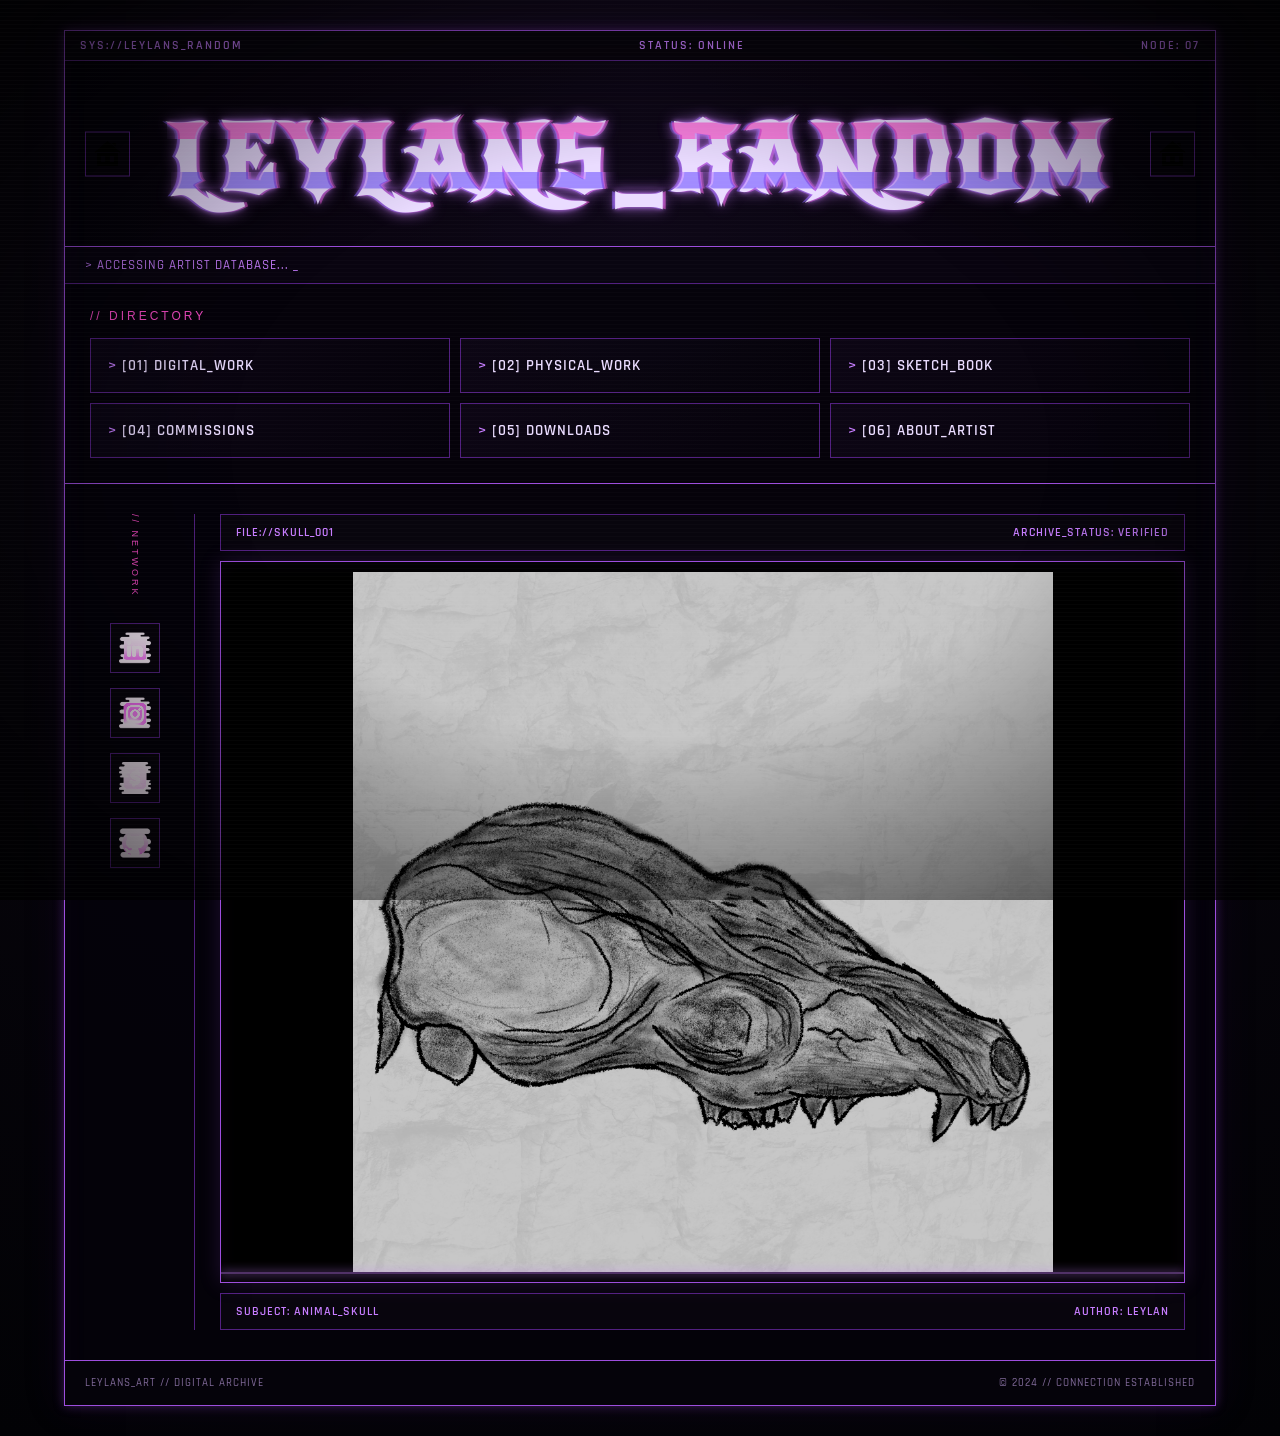
<file: index.html>
<!DOCTYPE html>
<html>
<head>
    <meta charset="UTF-8">
    <meta name="viewport" content="width=device-width, initial-scale=1.0">

    <title>LEYLANS_RANDOM // ARCHIVE</title>

    <link href="Styles/LR_PageStyles.css" rel="stylesheet">
</head>

<body>

<div class="wrapper">

    <header>

        <div class="system-bar">
            <span>SYS://LEYLANS_RANDOM</span>
            <span>STATUS: ONLINE</span>
            <span>NODE: 07</span>
        </div>

        <div id="title-block">

            <span class="glitch" data-text="LEYLANS_RANDOM">
                LEYLANS_RANDOM
            </span>

            <a class="home left" href="index.html">
                <img src="img/icons8-house-50.png" alt="Home">
            </a>

            <a class="home right" href="index.html">
                <img src="img/icons8-house-50.png" alt="Home">
            </a>

        </div>

        <div class="terminal-line">
            > ACCESSING ARTIST DATABASE...
            <span class="blink">_</span>
        </div>

        <nav>

            <div class="nav-label">
                // DIRECTORY
            </div>

            <a class="dw" href="LR_DigitalWorkPage.html">
                [01] DIGITAL_WORK
            </a>

            <a class="pw" href="LR_PysWorkPage.html">
                [02] PHYSICAL_WORK
            </a>

            <a class="sb" href="LR_SketchWorkPage.html">
                [03] SKETCH_BOOK
            </a>

            <a class="cw" href="LR_CommWorkPage.html">
                [04] COMMISSIONS
            </a>

            <a class="ddw" href="LR_DLWorkPage.html">
                [05] DOWNLOADS
            </a>

            <a class="ddw" href="me.html">
                [06] ABOUT_ARTIST
            </a>

        </nav>

    </header>


    <main>

        <aside class="links">

            <div class="side-label">
                // NETWORK
            </div>

            <a href="https://www.linkedin.com/in/leylansrandom">
                <img class="imglink"
                     src="img/icons8-linkedin-100(1).png"
                     alt="LinkedIn">
            </a>

            <a href="https://www.instagram.com/leylans_random">
                <img class="imglink"
                     src="img/icons8-instagram-100(1).png"
                     alt="Instagram">
            </a>

            <a href="https://cash.app/$Leylansrandom">
                <img class="imglink"
                     src="img/icons8-cash-app-100.png"
                     alt="Cash App">
            </a>

            <a href="https://github.com/GraphicLandline">
                <img class="imglink"
                     src="img/icons8-github-100(1).png"
                     alt="GitHub">
            </a>

        </aside>


        <section class="artwork">

            <div class="art-header">
                <span>FILE://SKULL_001</span>
                <span>ARCHIVE_STATUS: VERIFIED</span>
            </div>

            <div class="art-frame">

                <img class="skull1"
                     src="Art/Skull1.jpg"
                     alt="Animal skull drawing">

                <div class="scanline"></div>

            </div>

            <div class="art-footer">
                <span>SUBJECT: ANIMAL_SKULL</span>
                <span>AUTHOR: LEYLAN</span>
            </div>

        </section>

    </main>


    <footer>

        <span>LEYLANS_ART // DIGITAL ARCHIVE</span>

        <span>
            © 2024 // CONNECTION ESTABLISHED
        </span>

    </footer>

</div>

</body>
</html>
</file>
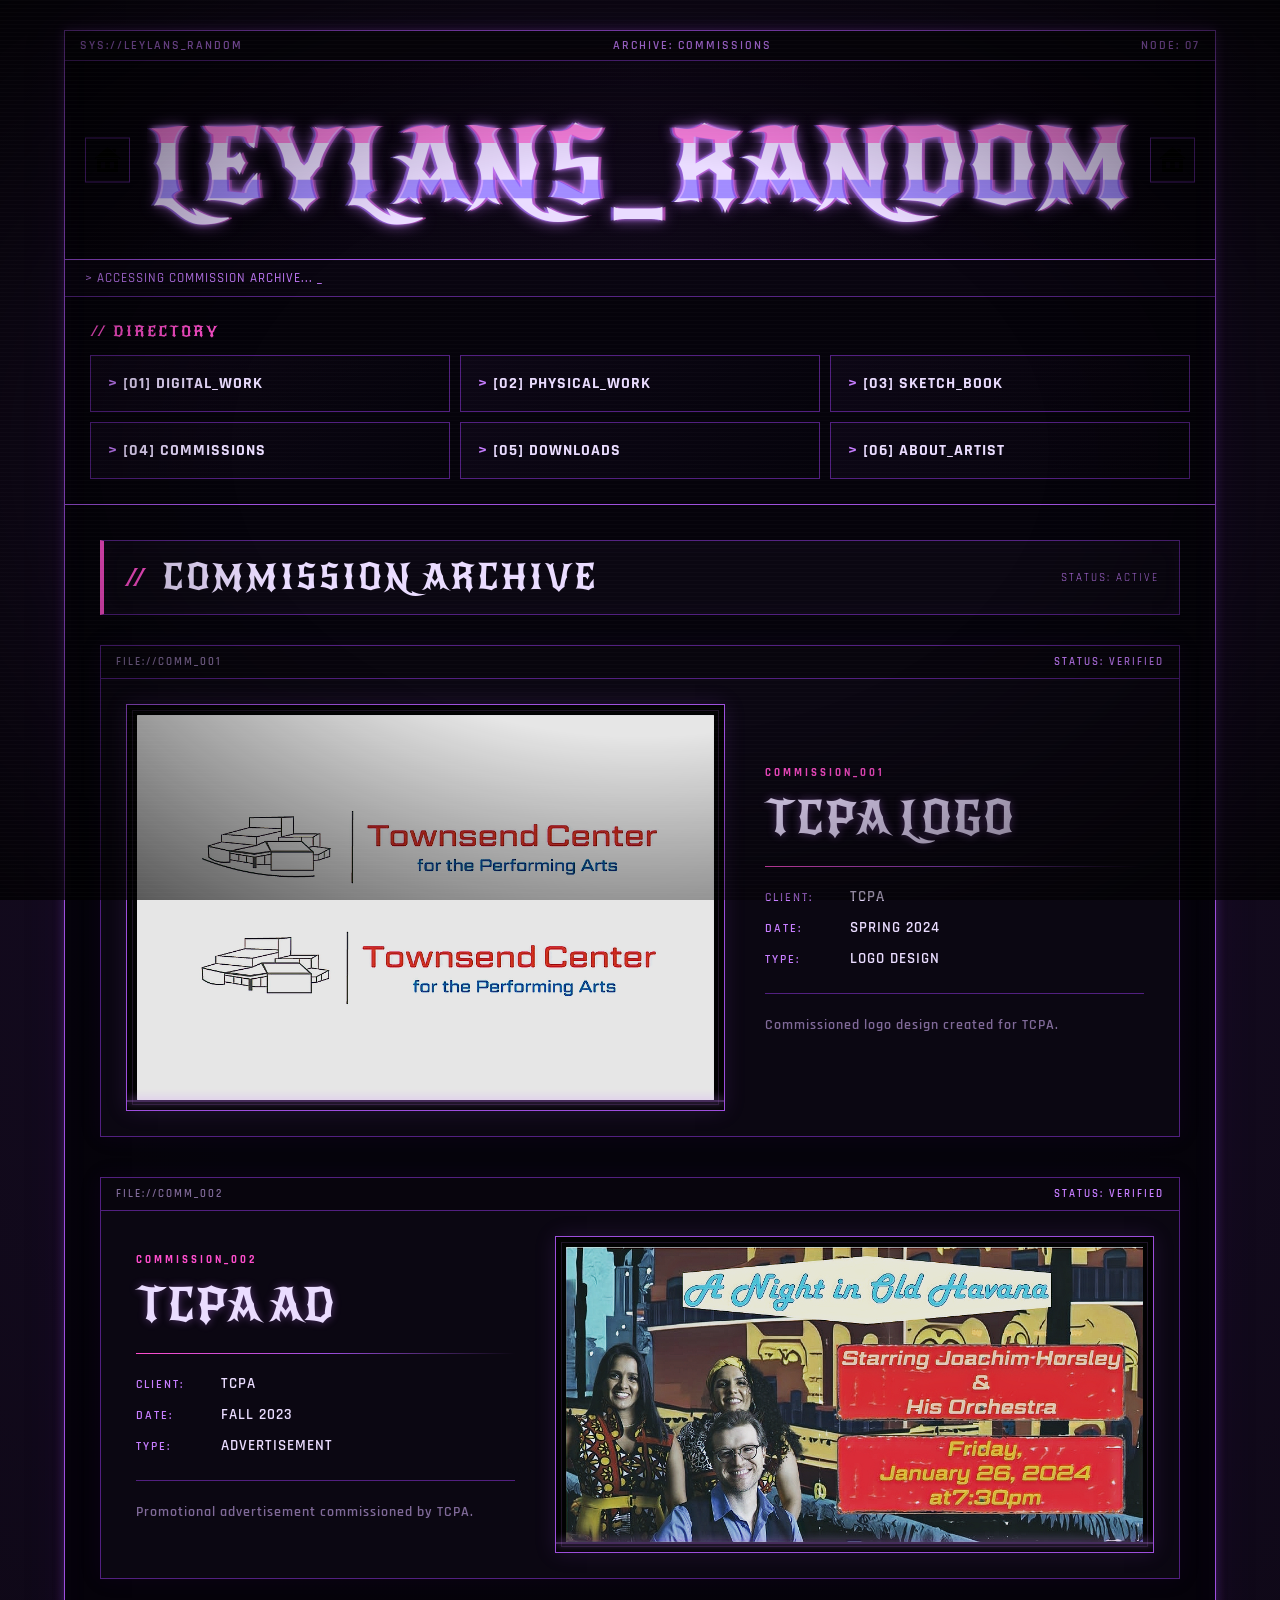
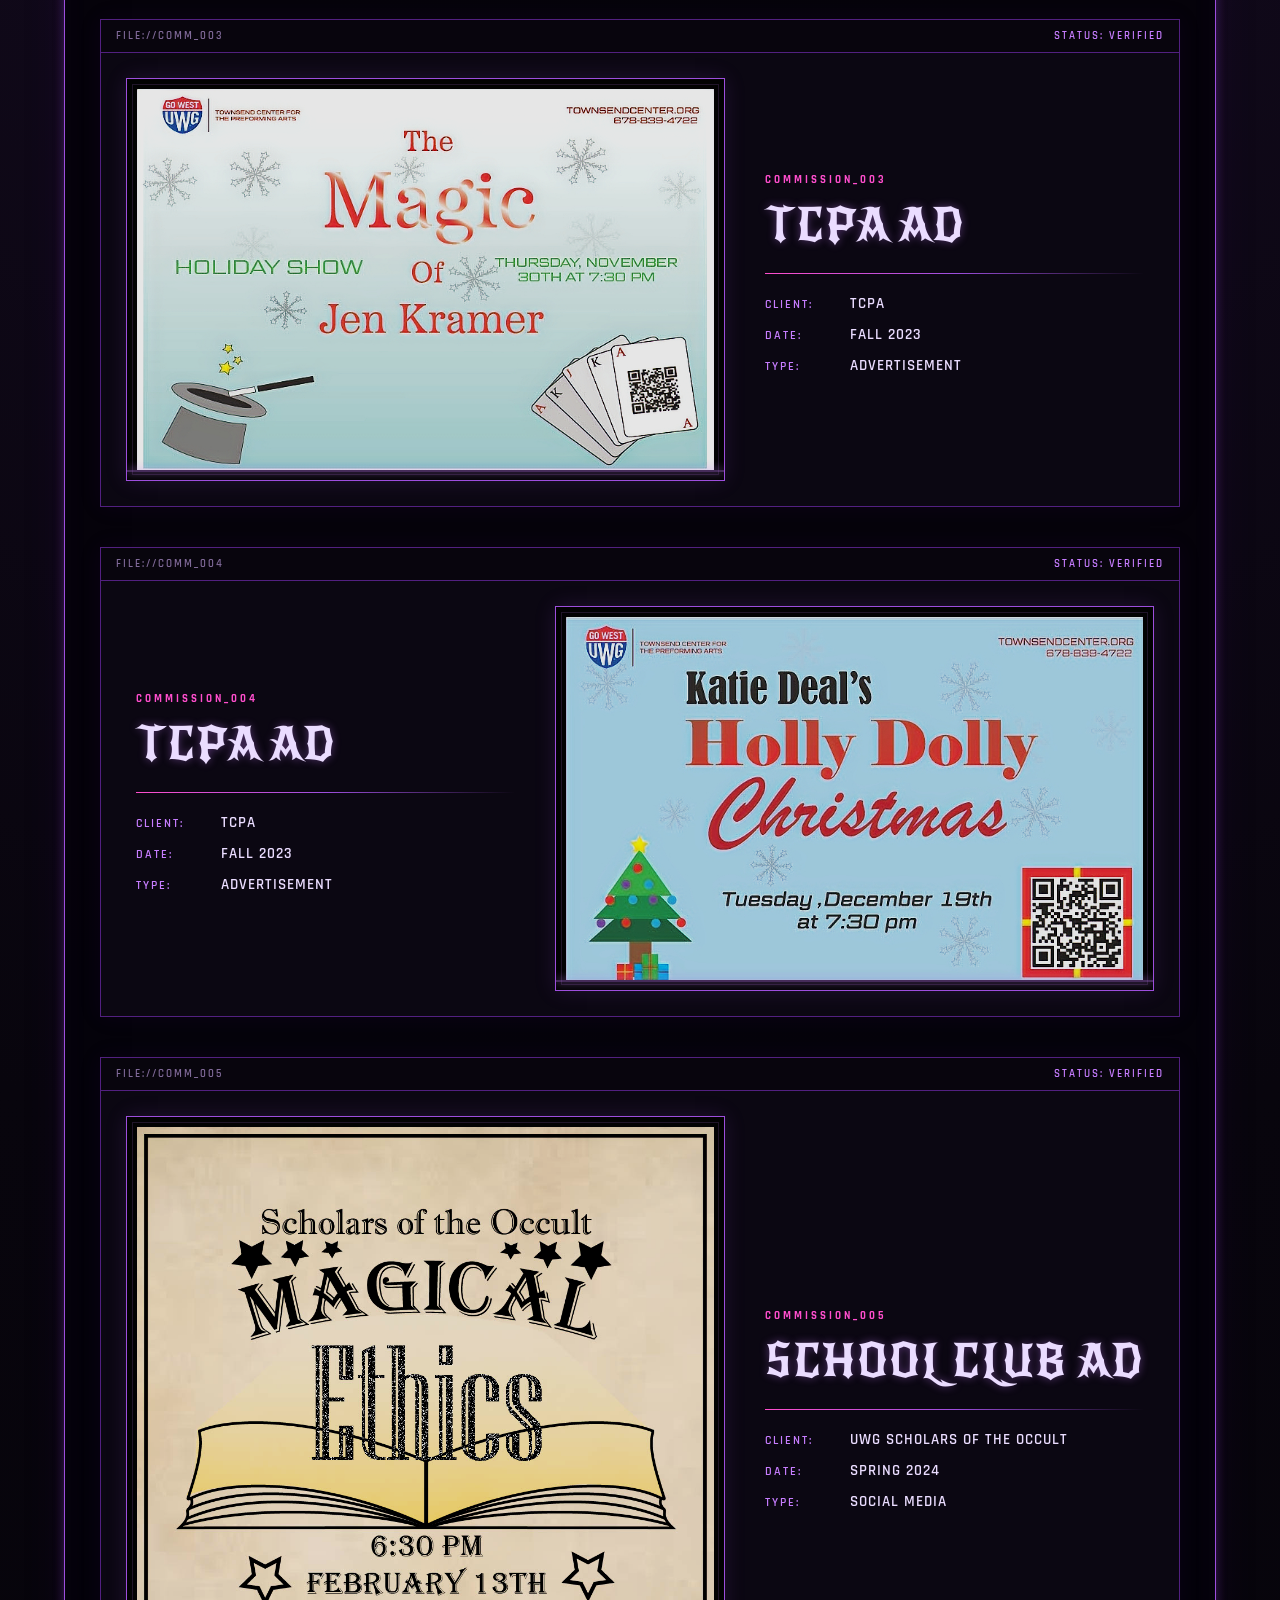
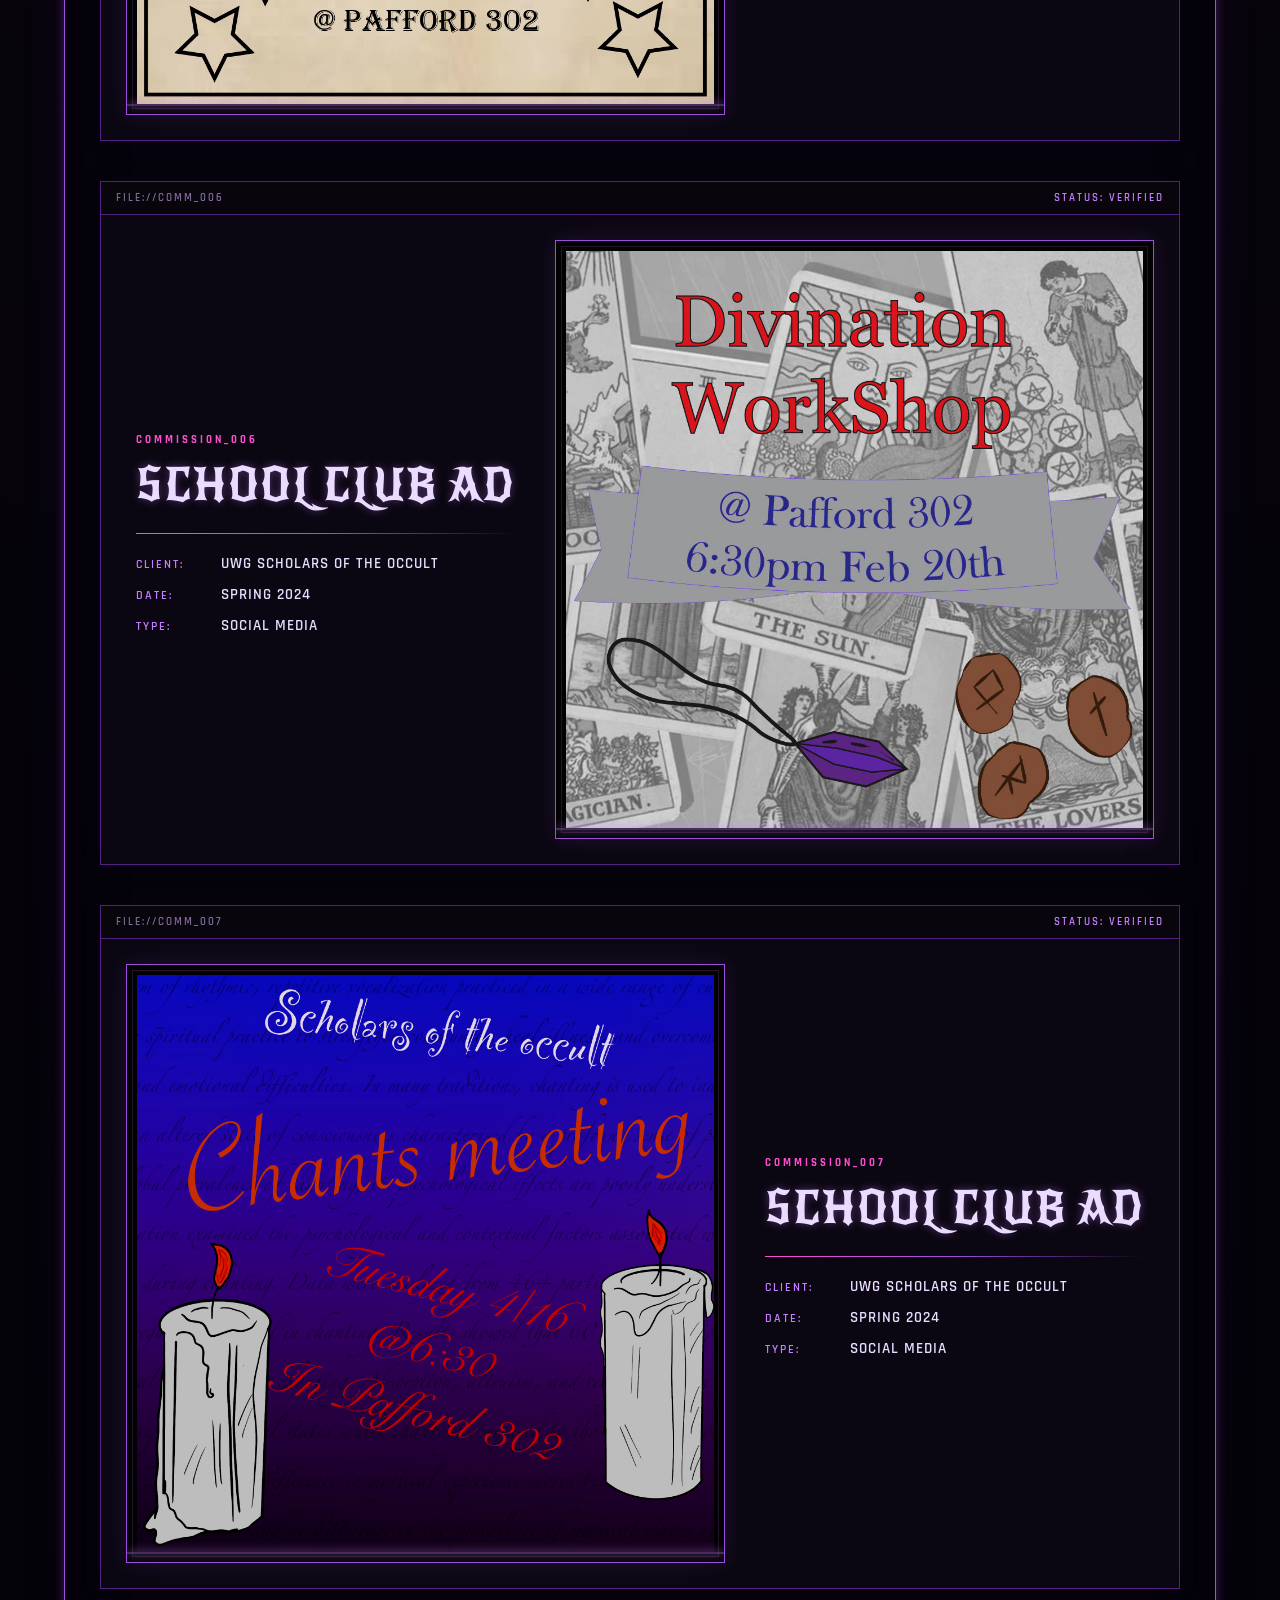
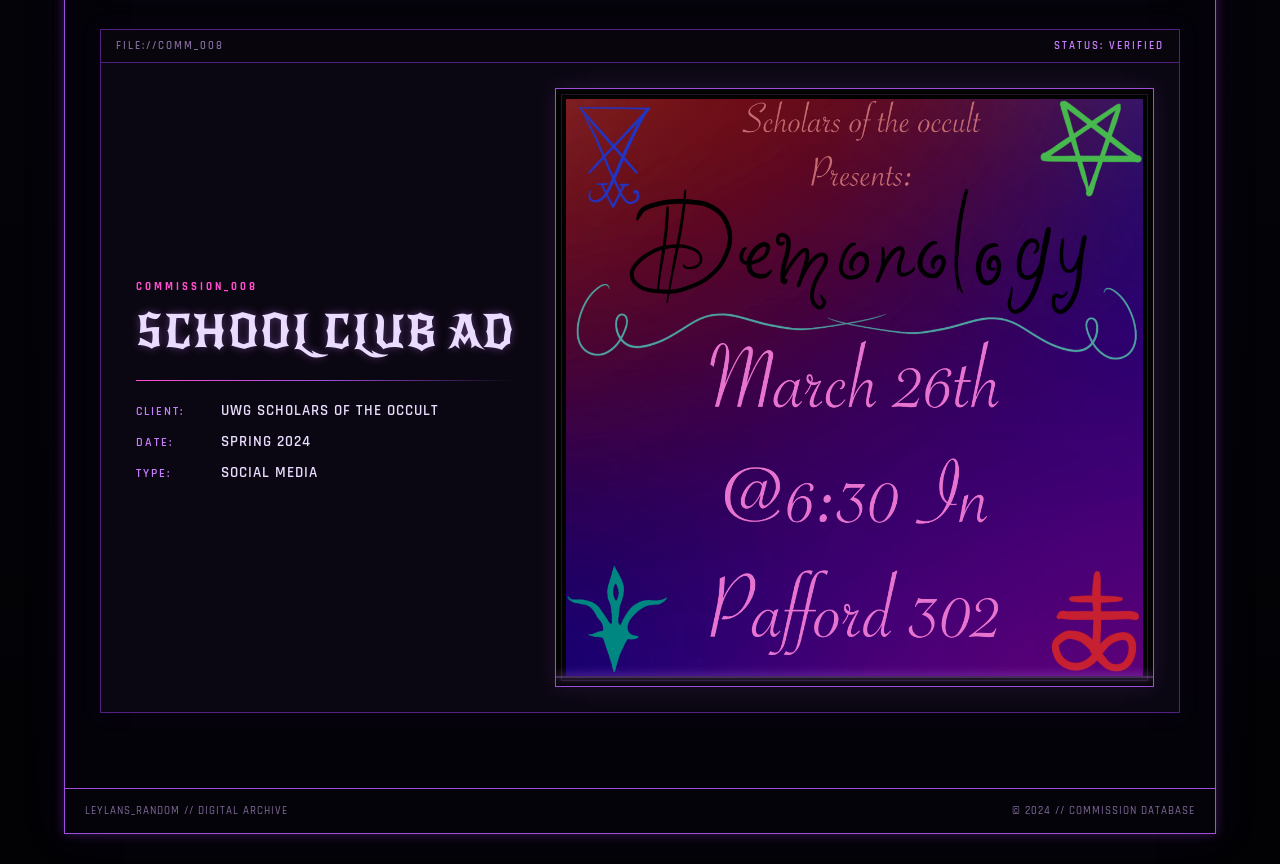
<file: LR_CommWorkPage.html>
<!DOCTYPE html>
<html lang="en">

<head>

    <meta charset="UTF-8">
    <meta name="viewport" content="width=device-width, initial-scale=1.0">

    <title>LLEYLANS_RANDOM // COMMISSIONS</title>

    <link href="Styles/CommWork_Styles.css" rel="stylesheet">

</head>


<body>

<div class="wrapper">

    <header>

        <div class="system-bar">

            <span>SYS://LEYLANS_RANDOM</span>
            <span>ARCHIVE: COMMISSIONS</span>
            <span>NODE: 07</span>

        </div>


        <div id="title-block">

            <span class="glitch" data-text="LEYLANS_RANDOM">
                LEYLANS_RANDOM
            </span>


            <a class="home left" href="index.html">
                <img src="img/icons8-house-50.png" alt="Home">
            </a>


            <a class="home right" href="index.html">
                <img src="img/icons8-house-50.png" alt="Home">
            </a>

        </div>


        <div class="terminal-line">

            > ACCESSING COMMISSION ARCHIVE...
            <span class="blink"> _ </span>

        </div>


        <nav>

            <div class="nav-label">
                // DIRECTORY
            </div>


            <a href="LR_DigitalWorkPage.html">
                [01] DIGITAL_WORK
            </a>

            <a href="LR_PysWorkPage.html">
                [02] PHYSICAL_WORK
            </a>

            <a href="LR_SketchWorkPage.html">
                [03] SKETCH_BOOK
            </a>

            <a href="LR_CommWorkPage.html">
                [04] COMMISSIONS
            </a>

            <a href="LR_DLWorkPage.html">
                [05] DOWNLOADS
            </a>

            <a href="me.html">
                [06] ABOUT_ARTIST
            </a>

        </nav>

    </header>


    <main>

        <div class="page-heading">

            <span class="heading-symbol">//</span>

            <h1>COMMISSION ARCHIVE</h1>

            <span class="heading-status">
                STATUS: ACTIVE
            </span>

        </div>


        <!-- COMMISSION 01 -->

        <article class="commission">

            <div class="file-header">

                <span>FILE://COMM_001</span>

                <span>STATUS: VERIFIED</span>

            </div>


            <div class="commission-content">

                <div class="art-container">

                    <img
                        src="Art/1708666543002-a20f20aa-89ac-47bc-831c-14184a802ecb_1_edited.jpg"
                        alt="TCPA Logo"
                    >

                    <div class="scanline"></div>

                </div>


                <div class="info">

                    <div class="file-number">
                        COMMISSION_001
                    </div>

                    <h2>TCPA LOGO</h2>

                    <div class="divider"></div>

                    <p>
                        <span>CLIENT:</span>
                        TCPA
                    </p>

                    <p>
                        <span>DATE:</span>
                        SPRING 2024
                    </p>

                    <p>
                        <span>TYPE:</span>
                        LOGO DESIGN
                    </p>

                    <p class="description">
                        Commissioned logo design created for TCPA.
                    </p>

                </div>

            </div>

        </article>


        <!-- COMMISSION 02 -->

        <article class="commission">

            <div class="file-header">

                <span>FILE://COMM_002</span>

                <span>STATUS: VERIFIED</span>

            </div>


            <div class="commission-content reverse">

                <div class="art-container">

                    <img
                        src="Art/1702927602381-68a68226-3071-403b-816d-dd2c24f89a02_1_edited.jpg"
                        alt="TCPA Advertisement"
                    >

                    <div class="scanline"></div>

                </div>


                <div class="info">

                    <div class="file-number">
                        COMMISSION_002
                    </div>

                    <h2>TCPA AD</h2>

                    <div class="divider"></div>

                    <p>
                        <span>CLIENT:</span>
                        TCPA
                    </p>

                    <p>
                        <span>DATE:</span>
                        FALL 2023
                    </p>

                    <p>
                        <span>TYPE:</span>
                        ADVERTISEMENT
                    </p>

                    <p class="description">
                        Promotional advertisement commissioned by TCPA.
                    </p>

                </div>

            </div>

        </article>


        <!-- COMMISSION 03 -->

        <article class="commission">

            <div class="file-header">

                <span>FILE://COMM_003</span>

                <span>STATUS: VERIFIED</span>

            </div>


            <div class="commission-content">

                <div class="art-container">

                    <img
                        src="Art/1720874410714-357467b9-d4f2-4850-805a-fa9f76a57243_1_edited.jpg"
                        alt="TCPA Advertisement"
                    >

                    <div class="scanline"></div>

                </div>


                <div class="info">

                    <div class="file-number">
                        COMMISSION_003
                    </div>

                    <h2>TCPA AD</h2>

                    <div class="divider"></div>

                    <p>
                        <span>CLIENT:</span>
                        TCPA
                    </p>

                    <p>
                        <span>DATE:</span>
                        FALL 2023
                    </p>

                    <p>
                        <span>TYPE:</span>
                        ADVERTISEMENT
                    </p>

                </div>

            </div>

        </article>


        <!-- COMMISSION 04 -->

        <article class="commission">

            <div class="file-header">

                <span>FILE://COMM_004</span>

                <span>STATUS: VERIFIED</span>

            </div>


            <div class="commission-content reverse">

                <div class="art-container">

                    <img
                        src="Art/110247208744110240592-db11024a7aa3-5f87-4311024b-ad7b-383680c3b49f_11024_edited.jpg"
                        alt="TCPA Advertisement"
                    >

                    <div class="scanline"></div>

                </div>


                <div class="info">

                    <div class="file-number">
                        COMMISSION_004
                    </div>

                    <h2>TCPA AD</h2>

                    <div class="divider"></div>

                    <p>
                        <span>CLIENT:</span>
                        TCPA
                    </p>

                    <p>
                        <span>DATE:</span>
                        FALL 2023
                    </p>

                    <p>
                        <span>TYPE:</span>
                        ADVERTISEMENT
                    </p>

                </div>

            </div>

        </article>


        <!-- COMMISSION 05 -->

        <article class="commission">

            <div class="file-header">

                <span>FILE://COMM_005</span>

                <span>STATUS: VERIFIED</span>

            </div>


            <div class="commission-content">

                <div class="art-container">

                    <img
                        src="Art/ethics.jpg"
                        alt="School club social media advertisement"
                    >

                    <div class="scanline"></div>

                </div>


                <div class="info">

                    <div class="file-number">
                        COMMISSION_005
                    </div>

                    <h2>SCHOOL CLUB AD</h2>

                    <div class="divider"></div>

                    <p>
                        <span>CLIENT:</span>
                        UWG SCHOLARS OF THE OCCULT
                    </p>

                    <p>
                        <span>DATE:</span>
                        SPRING 2024
                    </p>

                    <p>
                        <span>TYPE:</span>
                        SOCIAL MEDIA
                    </p>

                </div>

            </div>

        </article>


        <!-- COMMISSION 06 -->

        <article class="commission">

            <div class="file-header">

                <span>FILE://COMM_006</span>

                <span>STATUS: VERIFIED</span>

            </div>


            <div class="commission-content reverse">

                <div class="art-container">

                    <img
                        src="Art/div.jpg"
                        alt="School club social media advertisement"
                    >

                    <div class="scanline"></div>

                </div>


                <div class="info">

                    <div class="file-number">
                        COMMISSION_006
                    </div>

                    <h2>SCHOOL CLUB AD</h2>

                    <div class="divider"></div>

                    <p>
                        <span>CLIENT:</span>
                        UWG SCHOLARS OF THE OCCULT
                    </p>

                    <p>
                        <span>DATE:</span>
                        SPRING 2024
                    </p>

                    <p>
                        <span>TYPE:</span>
                        SOCIAL MEDIA
                    </p>

                </div>

            </div>

        </article>


        <!-- COMMISSION 07 -->

        <article class="commission">

            <div class="file-header">

                <span>FILE://COMM_007</span>

                <span>STATUS: VERIFIED</span>

            </div>


            <div class="commission-content">

                <div class="art-container">

                    <img
                        src="Art/Untitled_Artwork (3).jpg"
                        alt="School club social media advertisement"
                    >

                    <div class="scanline"></div>

                </div>


                <div class="info">

                    <div class="file-number">
                        COMMISSION_007
                    </div>

                    <h2>SCHOOL CLUB AD</h2>

                    <div class="divider"></div>

                    <p>
                        <span>CLIENT:</span>
                        UWG SCHOLARS OF THE OCCULT
                    </p>

                    <p>
                        <span>DATE:</span>
                        SPRING 2024
                    </p>

                    <p>
                        <span>TYPE:</span>
                        SOCIAL MEDIA
                    </p>

                </div>

            </div>

        </article>


        <!-- COMMISSION 08 -->

        <article class="commission">

            <div class="file-header">

                <span>FILE://COMM_008</span>

                <span>STATUS: VERIFIED</span>

            </div>


            <div class="commission-content reverse">

                <div class="art-container">

                    <img
                        src="Art/Untitled_Artwork 1.jpg"
                        alt="School club social media advertisement"
                    >

                    <div class="scanline"></div>

                </div>


                <div class="info">

                    <div class="file-number">
                        COMMISSION_008
                    </div>

                    <h2>SCHOOL CLUB AD</h2>

                    <div class="divider"></div>

                    <p>
                        <span>CLIENT:</span>
                        UWG SCHOLARS OF THE OCCULT
                    </p>

                    <p>
                        <span>DATE:</span>
                        SPRING 2024
                    </p>

                    <p>
                        <span>TYPE:</span>
                        SOCIAL MEDIA
                    </p>

                </div>

            </div>

        </article>


    </main>


    <footer>

        <span>
            LEYLANS_RANDOM // DIGITAL ARCHIVE
        </span>

        <span>
            © 2024 // COMMISSION DATABASE
        </span>

    </footer>

</div>

</body>

</html>
</file>
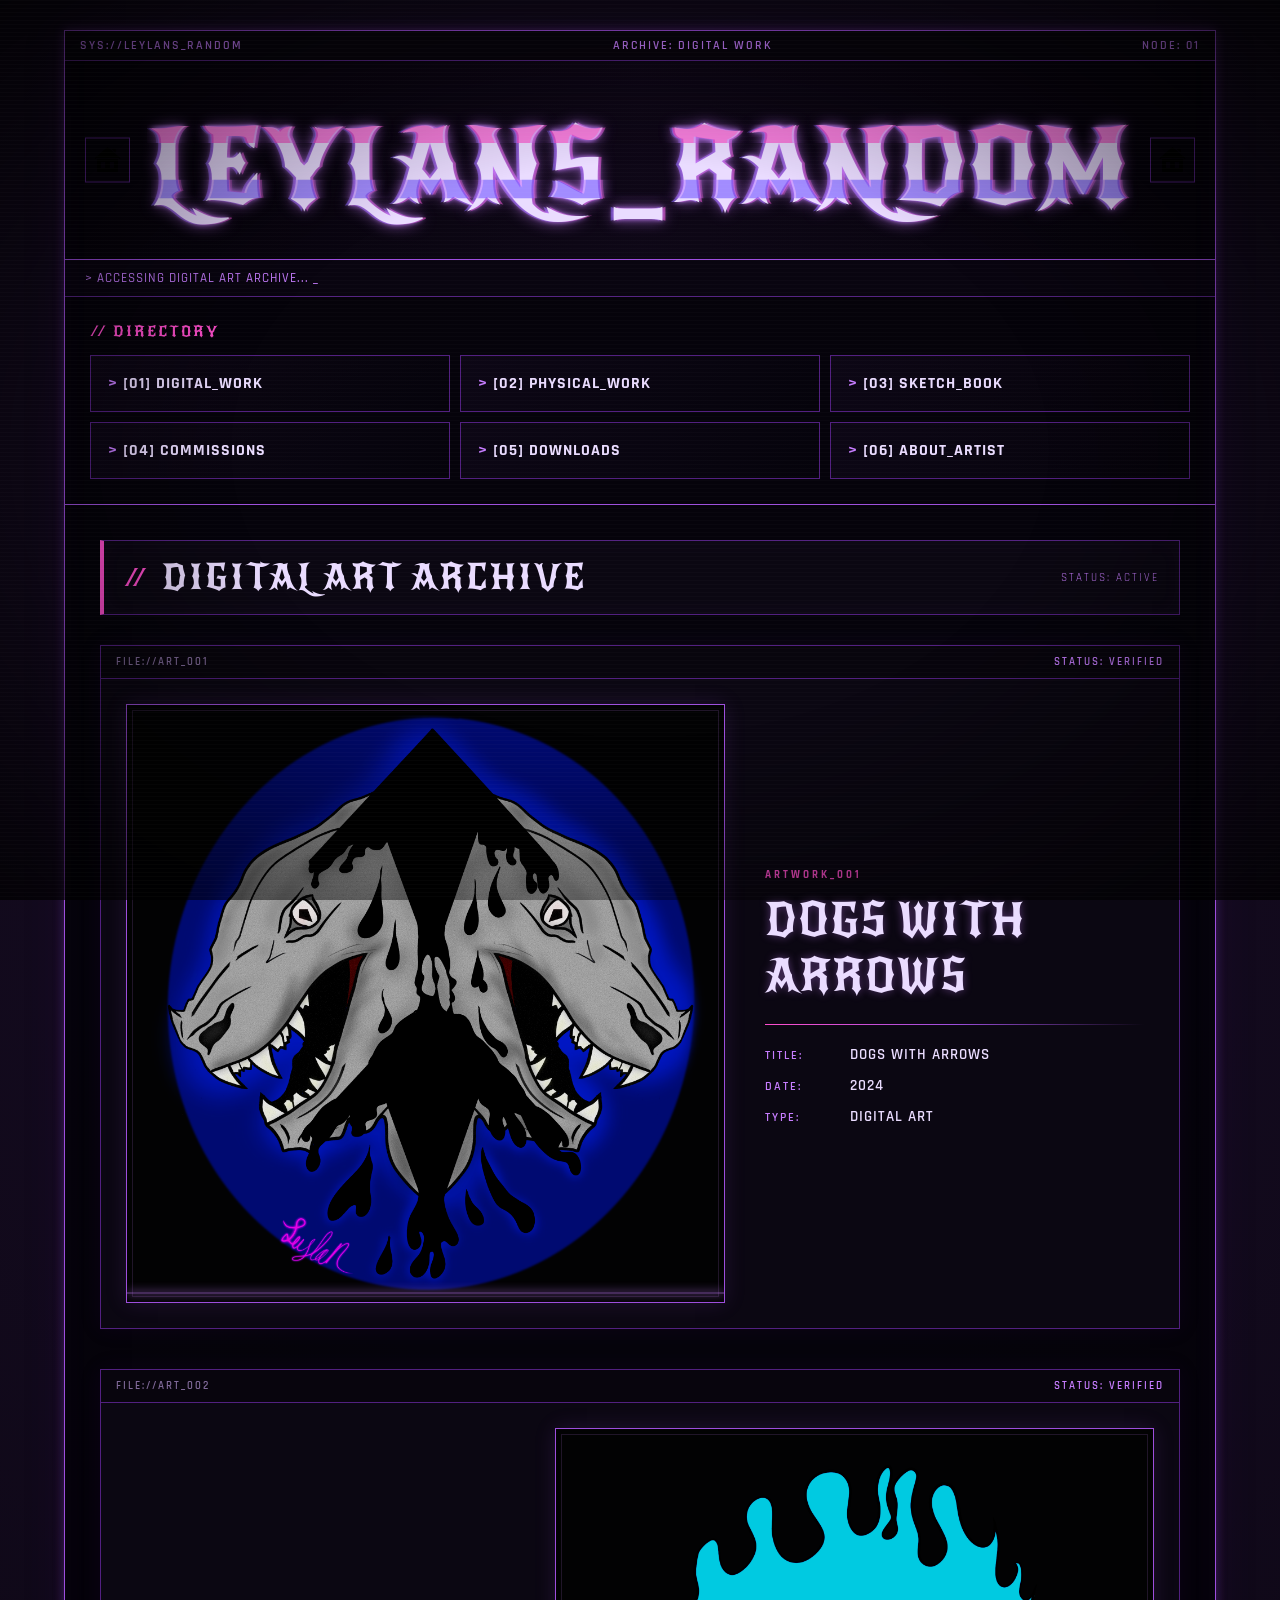
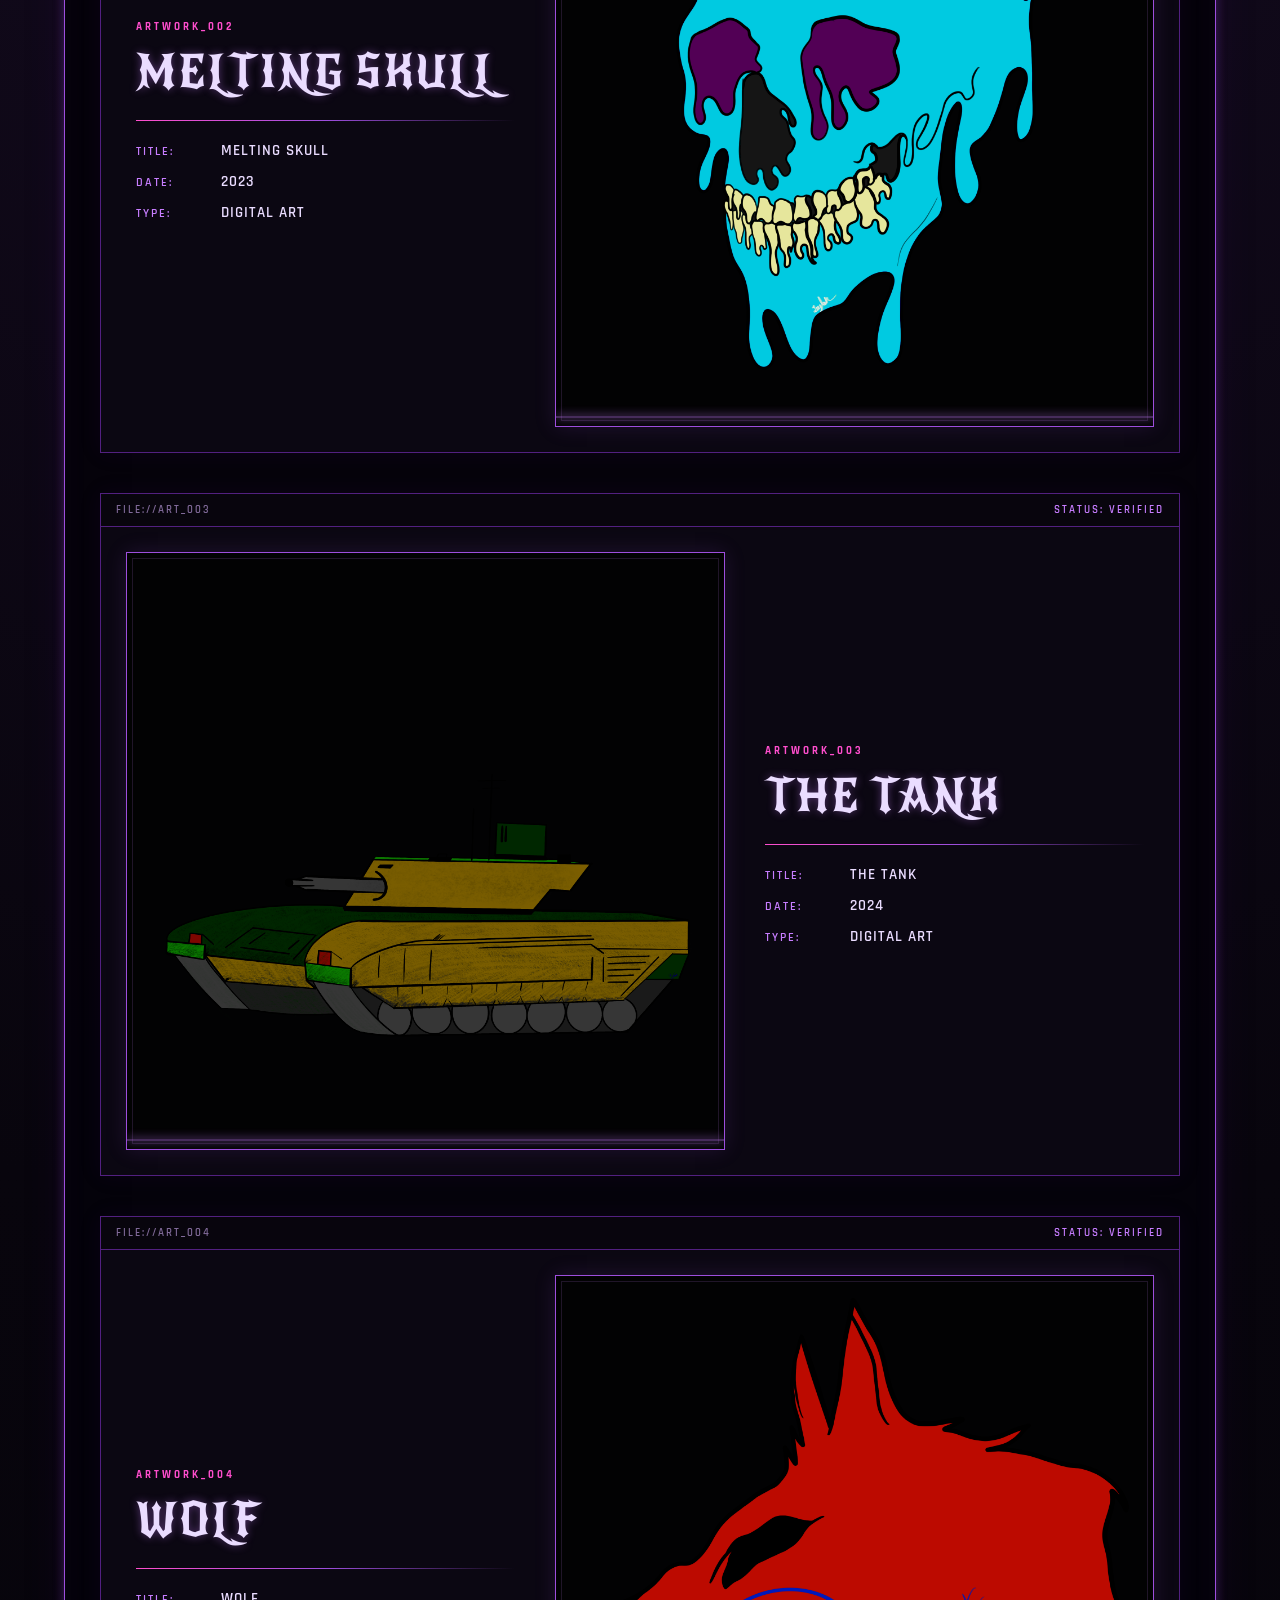
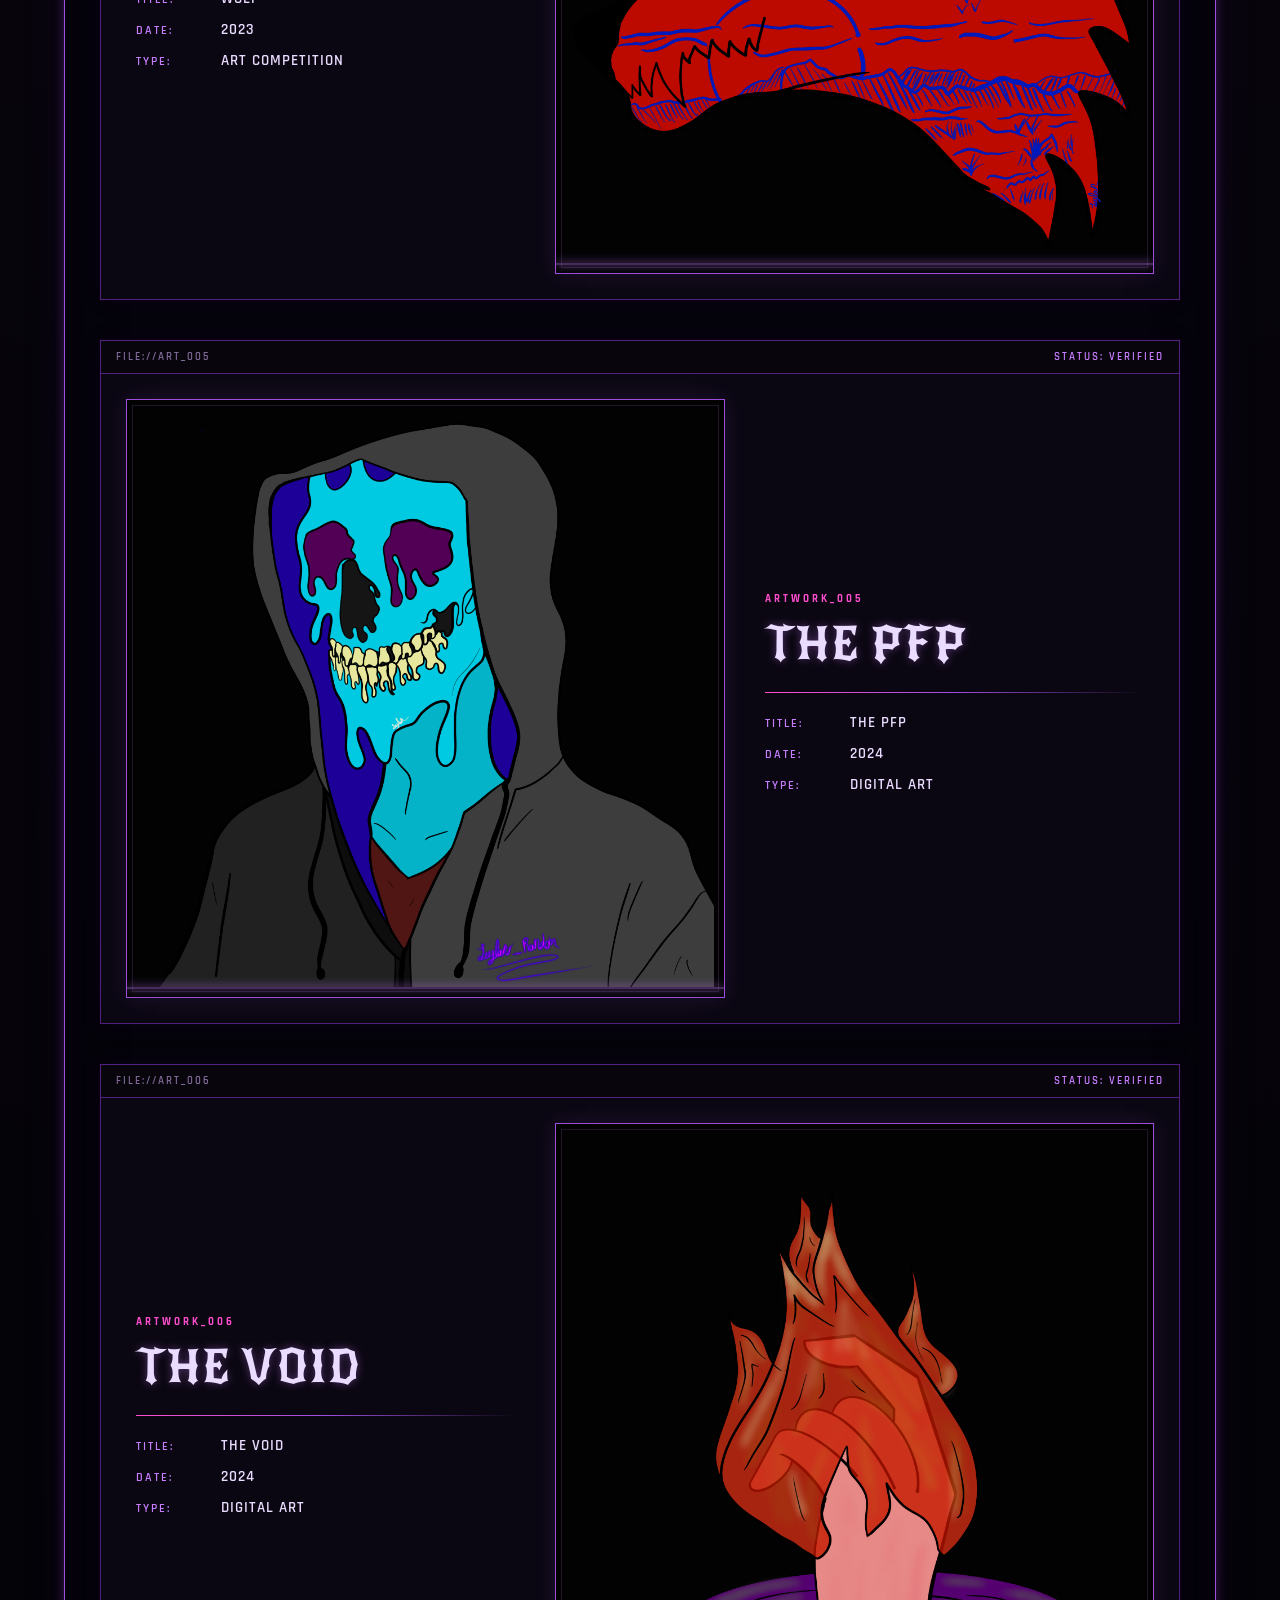
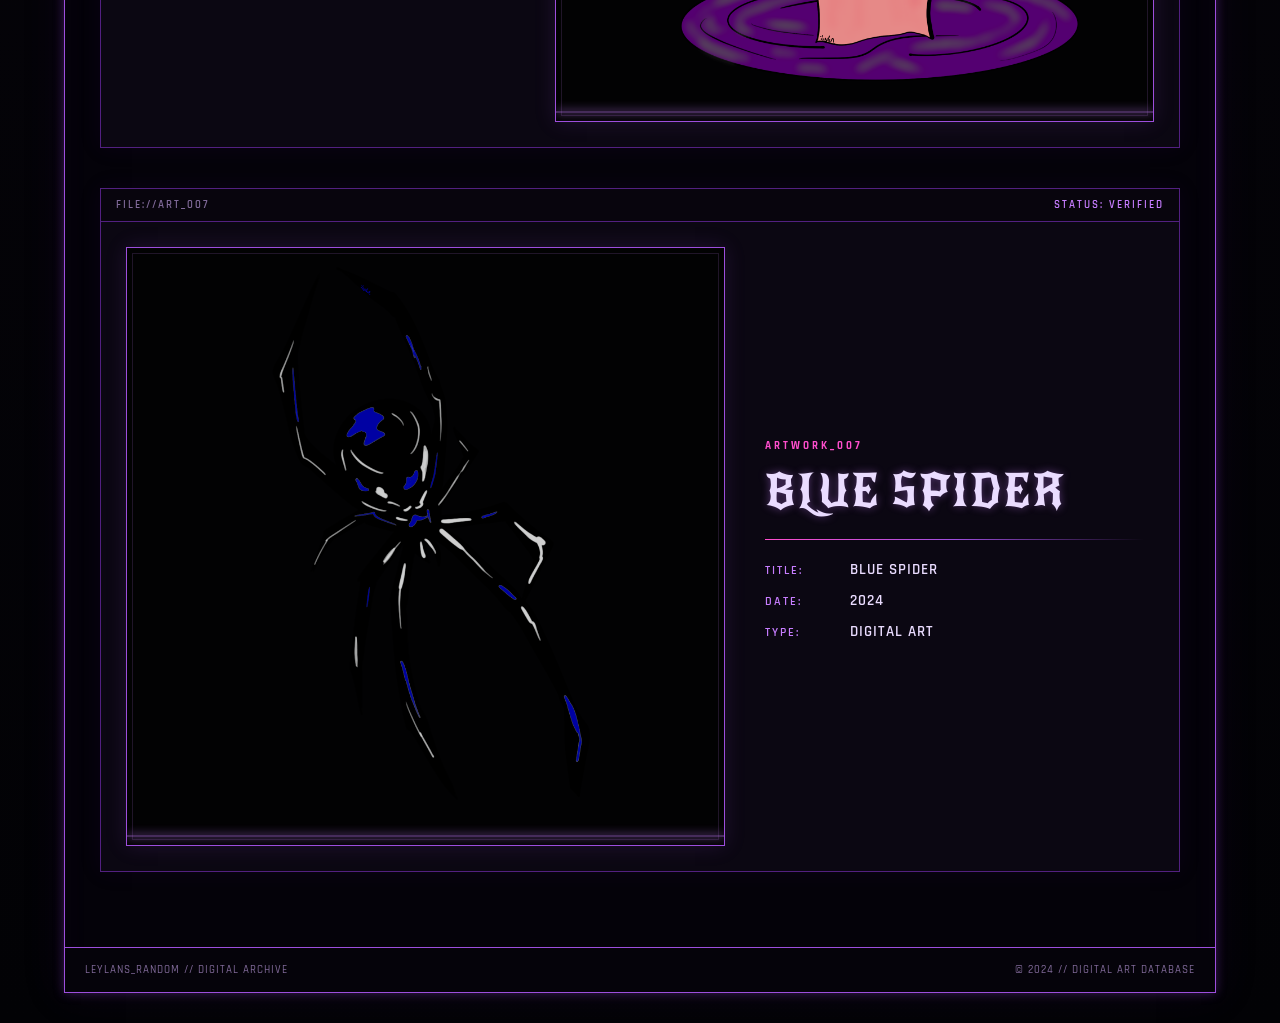
<file: LR_DigitalWorkPage.html>
<!DOCTYPE html>
<html lang="en">

<head>

    <meta charset="UTF-8">
    <meta name="viewport" content="width=device-width, initial-scale=1.0">

    <title>LEYLANS_RANDOM // DIGITAL WORK</title>

    <link href="Styles/DigitalWork_Styles.css" rel="stylesheet">

</head>


<body>

<div class="wrapper">

    <header>

        <div class="system-bar">

            <span>SYS://LEYLANS_RANDOM</span>
            <span>ARCHIVE: DIGITAL WORK</span>
            <span>NODE: 01</span>

        </div>


        <div id="title-block">

            <span class="glitch" data-text="LEYLANS_RANDOM">
                LEYLANS_RANDOM
            </span>


            <a class="home left" href="index.html">
                <img src="img/icons8-house-50.png" alt="Home">
            </a>


            <a class="home right" href="index.html">
                <img src="img/icons8-house-50.png" alt="Home">
            </a>

        </div>


        <div class="terminal-line">

            > ACCESSING DIGITAL ART ARCHIVE...
            <span class="blink"> _ </span>

        </div>


        <nav>

            <div class="nav-label">
                // DIRECTORY
            </div>


            <a href="LR_DigitalWorkPage.html">
                [01] DIGITAL_WORK
            </a>

            <a href="LR_PysWorkPage.html">
                [02] PHYSICAL_WORK
            </a>

            <a href="LR_SketchWorkPage.html">
                [03] SKETCH_BOOK
            </a>

            <a href="LR_CommWorkPage.html">
                [04] COMMISSIONS
            </a>

            <a href="LR_DLWorkPage.html">
                [05] DOWNLOADS
            </a>

            <a href="me.html">
                [06] ABOUT_ARTIST
            </a>

        </nav>

    </header>


    <main>

        <div class="page-heading">

            <span class="heading-symbol">//</span>

            <h1>DIGITAL ART ARCHIVE</h1>

            <span class="heading-status">
                STATUS: ACTIVE
            </span>

        </div>


        <!-- ARTWORK 01 -->

        <article class="artwork">

            <div class="file-header">

                <span>FILE://ART_001</span>

                <span>STATUS: VERIFIED</span>

            </div>


            <div class="artwork-content">

                <div class="art-container">

                    <img
                        src="Art/Untitled_Artwork (9).png"
                        alt="Dogs With Arrows"
                    >

                    <div class="scanline"></div>

                </div>


                <div class="info">

                    <div class="file-number">
                        ARTWORK_001
                    </div>

                    <h2>DOGS WITH ARROWS</h2>

                    <div class="divider"></div>

                    <p>
                        <span>TITLE:</span>
                        DOGS WITH ARROWS
                    </p>

                    <p>
                        <span>DATE:</span>
                        2024
                    </p>

                    <p>
                        <span>TYPE:</span>
                        DIGITAL ART
                    </p>

                </div>

            </div>

        </article>


        <!-- ARTWORK 02 -->

        <article class="artwork">

            <div class="file-header">

                <span>FILE://ART_002</span>

                <span>STATUS: VERIFIED</span>

            </div>


            <div class="artwork-content reverse">

                <div class="art-container">

                    <img
                        src="Art/lrskull.png"
                        alt="Melting Skull"
                    >

                    <div class="scanline"></div>

                </div>


                <div class="info">

                    <div class="file-number">
                        ARTWORK_002
                    </div>

                    <h2>MELTING SKULL</h2>

                    <div class="divider"></div>

                    <p>
                        <span>TITLE:</span>
                        MELTING SKULL
                    </p>

                    <p>
                        <span>DATE:</span>
                        2023
                    </p>

                    <p>
                        <span>TYPE:</span>
                        DIGITAL ART
                    </p>

                </div>

            </div>

        </article>


        <!-- ARTWORK 03 -->

        <article class="artwork">

            <div class="file-header">

                <span>FILE://ART_003</span>

                <span>STATUS: VERIFIED</span>

            </div>


            <div class="artwork-content">

                <div class="art-container">

                    <img
                        src="Art/tank.png"
                        alt="The Tank"
                    >

                    <div class="scanline"></div>

                </div>


                <div class="info">

                    <div class="file-number">
                        ARTWORK_003
                    </div>

                    <h2>THE TANK</h2>

                    <div class="divider"></div>

                    <p>
                        <span>TITLE:</span>
                        THE TANK
                    </p>

                    <p>
                        <span>DATE:</span>
                        2024
                    </p>

                    <p>
                        <span>TYPE:</span>
                        DIGITAL ART
                    </p>

                </div>

            </div>

        </article>


        <!-- ARTWORK 04 -->

        <article class="artwork">

            <div class="file-header">

                <span>FILE://ART_004</span>

                <span>STATUS: VERIFIED</span>

            </div>


            <div class="artwork-content reverse">

                <div class="art-container">

                    <img
                        src="Art/wolf.png"
                        alt="Wolf"
                    >

                    <div class="scanline"></div>

                </div>


                <div class="info">

                    <div class="file-number">
                        ARTWORK_004
                    </div>

                    <h2>WOLF</h2>

                    <div class="divider"></div>

                    <p>
                        <span>TITLE:</span>
                        WOLF
                    </p>

                    <p>
                        <span>DATE:</span>
                        2023
                    </p>

                    <p>
                        <span>TYPE:</span>
                        ART COMPETITION
                    </p>

                </div>

            </div>

        </article>


        <!-- ARTWORK 05 -->

        <article class="artwork">

            <div class="file-header">

                <span>FILE://ART_005</span>

                <span>STATUS: VERIFIED</span>

            </div>


            <div class="artwork-content">

                <div class="art-container">

                    <img
                        src="Art/pfp.png"
                        alt="The PFP"
                    >

                    <div class="scanline"></div>

                </div>


                <div class="info">

                    <div class="file-number">
                        ARTWORK_005
                    </div>

                    <h2>THE PFP</h2>

                    <div class="divider"></div>

                    <p>
                        <span>TITLE:</span>
                        THE PFP
                    </p>

                    <p>
                        <span>DATE:</span>
                        2024
                    </p>

                    <p>
                        <span>TYPE:</span>
                        DIGITAL ART
                    </p>

                </div>

            </div>

        </article>


        <!-- ARTWORK 06 -->

        <article class="artwork">

            <div class="file-header">

                <span>FILE://ART_006</span>

                <span>STATUS: VERIFIED</span>

            </div>


            <div class="artwork-content reverse">

                <div class="art-container">

                    <img
                        src="Art/hand.png"
                        alt="The Void"
                    >

                    <div class="scanline"></div>

                </div>


                <div class="info">

                    <div class="file-number">
                        ARTWORK_006
                    </div>

                    <h2>THE VOID</h2>

                    <div class="divider"></div>

                    <p>
                        <span>TITLE:</span>
                        THE VOID
                    </p>

                    <p>
                        <span>DATE:</span>
                        2024
                    </p>

                    <p>
                        <span>TYPE:</span>
                        DIGITAL ART
                    </p>

                </div>

            </div>

        </article>


        <!-- ARTWORK 07 -->

        <article class="artwork">

            <div class="file-header">

                <span>FILE://ART_007</span>

                <span>STATUS: VERIFIED</span>

            </div>


            <div class="artwork-content">

                <div class="art-container">

                    <img
                        src="Art/Spider.png"
                        alt="Blue Spider"
                    >

                    <div class="scanline"></div>

                </div>


                <div class="info">

                    <div class="file-number">
                        ARTWORK_007
                    </div>

                    <h2>BLUE SPIDER</h2>

                    <div class="divider"></div>

                    <p>
                        <span>TITLE:</span>
                        BLUE SPIDER
                    </p>

                    <p>
                        <span>DATE:</span>
                        2024
                    </p>

                    <p>
                        <span>TYPE:</span>
                        DIGITAL ART
                    </p>

                </div>

            </div>

        </article>


    </main>


    <footer>

        <span>
            LEYLANS_RANDOM // DIGITAL ARCHIVE
        </span>

        <span>
            © 2024 // DIGITAL ART DATABASE
        </span>

    </footer>

</div>

</body>

</html>
</file>
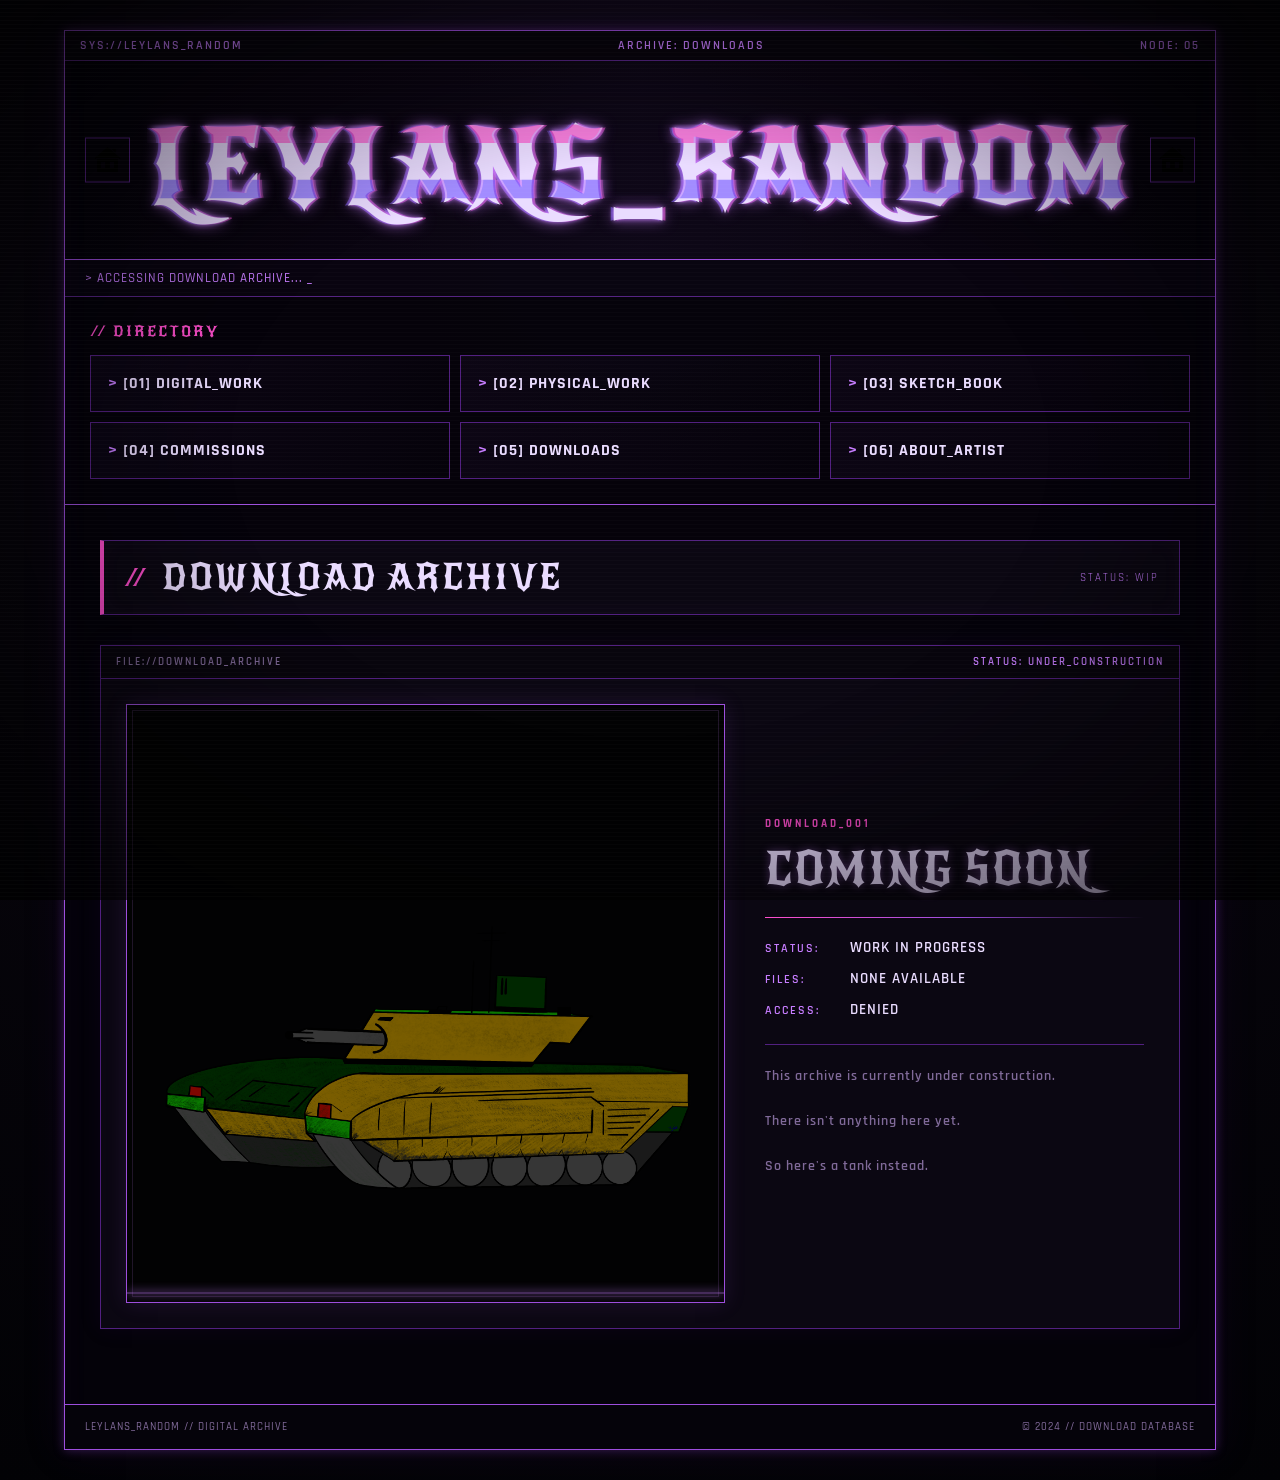
<file: LR_DLWorkPage.html>
<!DOCTYPE html>
<html lang="en">

<head>

    <meta charset="UTF-8">
    <meta name="viewport" content="width=device-width, initial-scale=1.0">

    <title>LEYLANS_RANDOM // DOWNLOADS</title>

    <link href="Styles/CommWork_Styles.css" rel="stylesheet">

</head>


<body>

<div class="wrapper">

    <header>

        <div class="system-bar">

            <span>SYS://LEYLANS_RANDOM</span>
            <span>ARCHIVE: DOWNLOADS</span>
            <span>NODE: 05</span>

        </div>


        <div id="title-block">

            <span class="glitch" data-text="LEYLANS_RANDOM">
                LEYLANS_RANDOM
            </span>


            <a class="home left" href="index.html">
                <img src="img/icons8-house-50.png" alt="Home">
            </a>


            <a class="home right" href="index.html">
                <img src="img/icons8-house-50.png" alt="Home">
            </a>

        </div>


        <div class="terminal-line">

            > ACCESSING DOWNLOAD ARCHIVE...
            <span class="blink"> _ </span>

        </div>


        <nav>

            <div class="nav-label">
                // DIRECTORY
            </div>


            <a href="LR_DigitalWorkPage.html">
                [01] DIGITAL_WORK
            </a>

            <a href="LR_PysWorkPage.html">
                [02] PHYSICAL_WORK
            </a>

            <a href="LR_SketchWorkPage.html">
                [03] SKETCH_BOOK
            </a>

            <a href="LR_CommWorkPage.html">
                [04] COMMISSIONS
            </a>

            <a href="LR_DLWorkPage.html">
                [05] DOWNLOADS
            </a>

            <a href="me.html">
                [06] ABOUT_ARTIST
            </a>

        </nav>

    </header>


    <main>

        <div class="page-heading">

            <span class="heading-symbol">//</span>

            <h1>DOWNLOAD ARCHIVE</h1>

            <span class="heading-status">
                STATUS: WIP
            </span>

        </div>


        <!-- WIP NOTICE -->

        <article class="commission">

            <div class="file-header">

                <span>FILE://DOWNLOAD_ARCHIVE</span>

                <span>STATUS: UNDER_CONSTRUCTION</span>

            </div>


            <div class="commission-content">

                <div class="art-container">

                    <img
                        src="Art/tank.png"
                        alt="Tank drawing"
                    >

                    <div class="scanline"></div>

                </div>


                <div class="info">

                    <div class="file-number">
                        DOWNLOAD_001
                    </div>


                    <h2>COMING SOON</h2>


                    <div class="divider"></div>


                    <p>
                        <span>STATUS:</span>
                        WORK IN PROGRESS
                    </p>


                    <p>
                        <span>FILES:</span>
                        NONE AVAILABLE
                    </p>


                    <p>
                        <span>ACCESS:</span>
                        DENIED
                    </p>


                    <p class="description">
                        This archive is currently under construction.
                        <br><br>
                        There isn't anything here yet.
                        <br><br>
                        So here's a tank instead.
                    </p>

                </div>

            </div>

        </article>


    </main>


    <footer>

        <span>
            LEYLANS_RANDOM // DIGITAL ARCHIVE
        </span>

        <span>
            © 2024 // DOWNLOAD DATABASE
        </span>

    </footer>

</div>

</body>

</html>
</file>
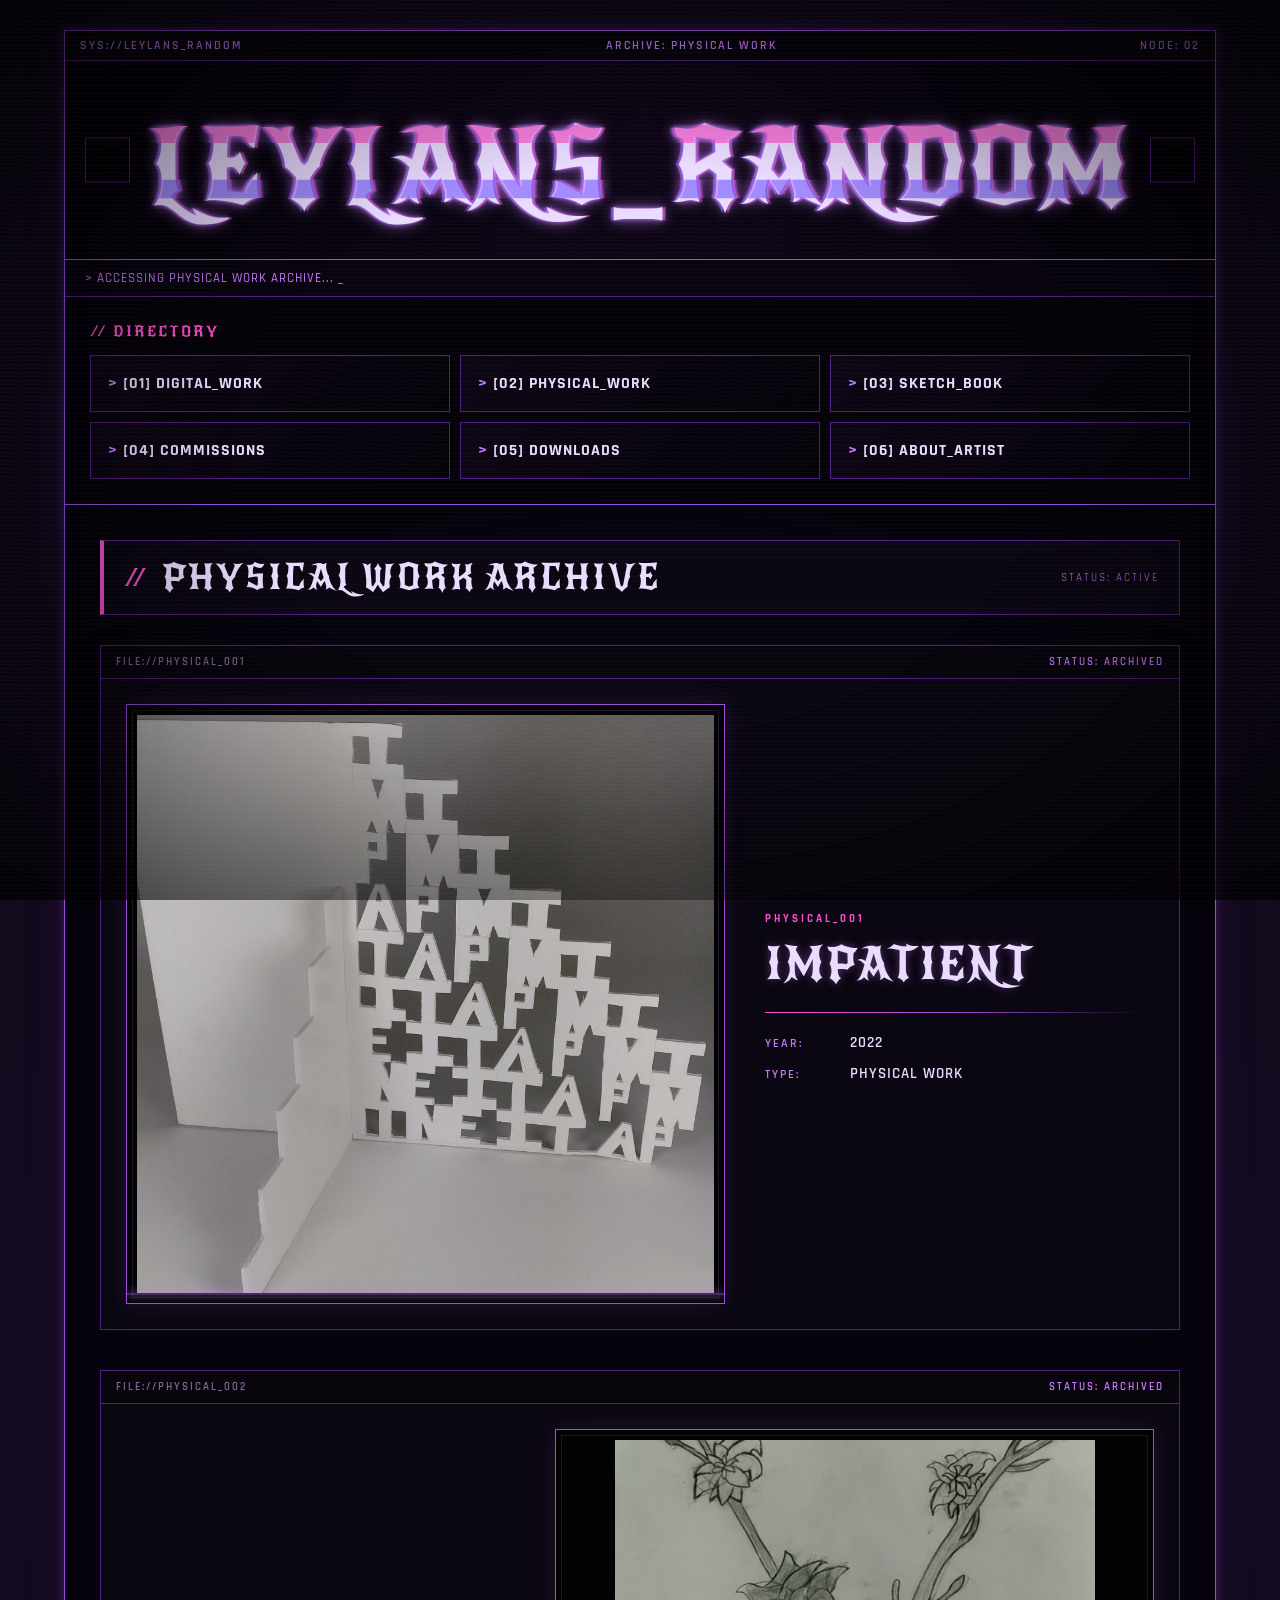
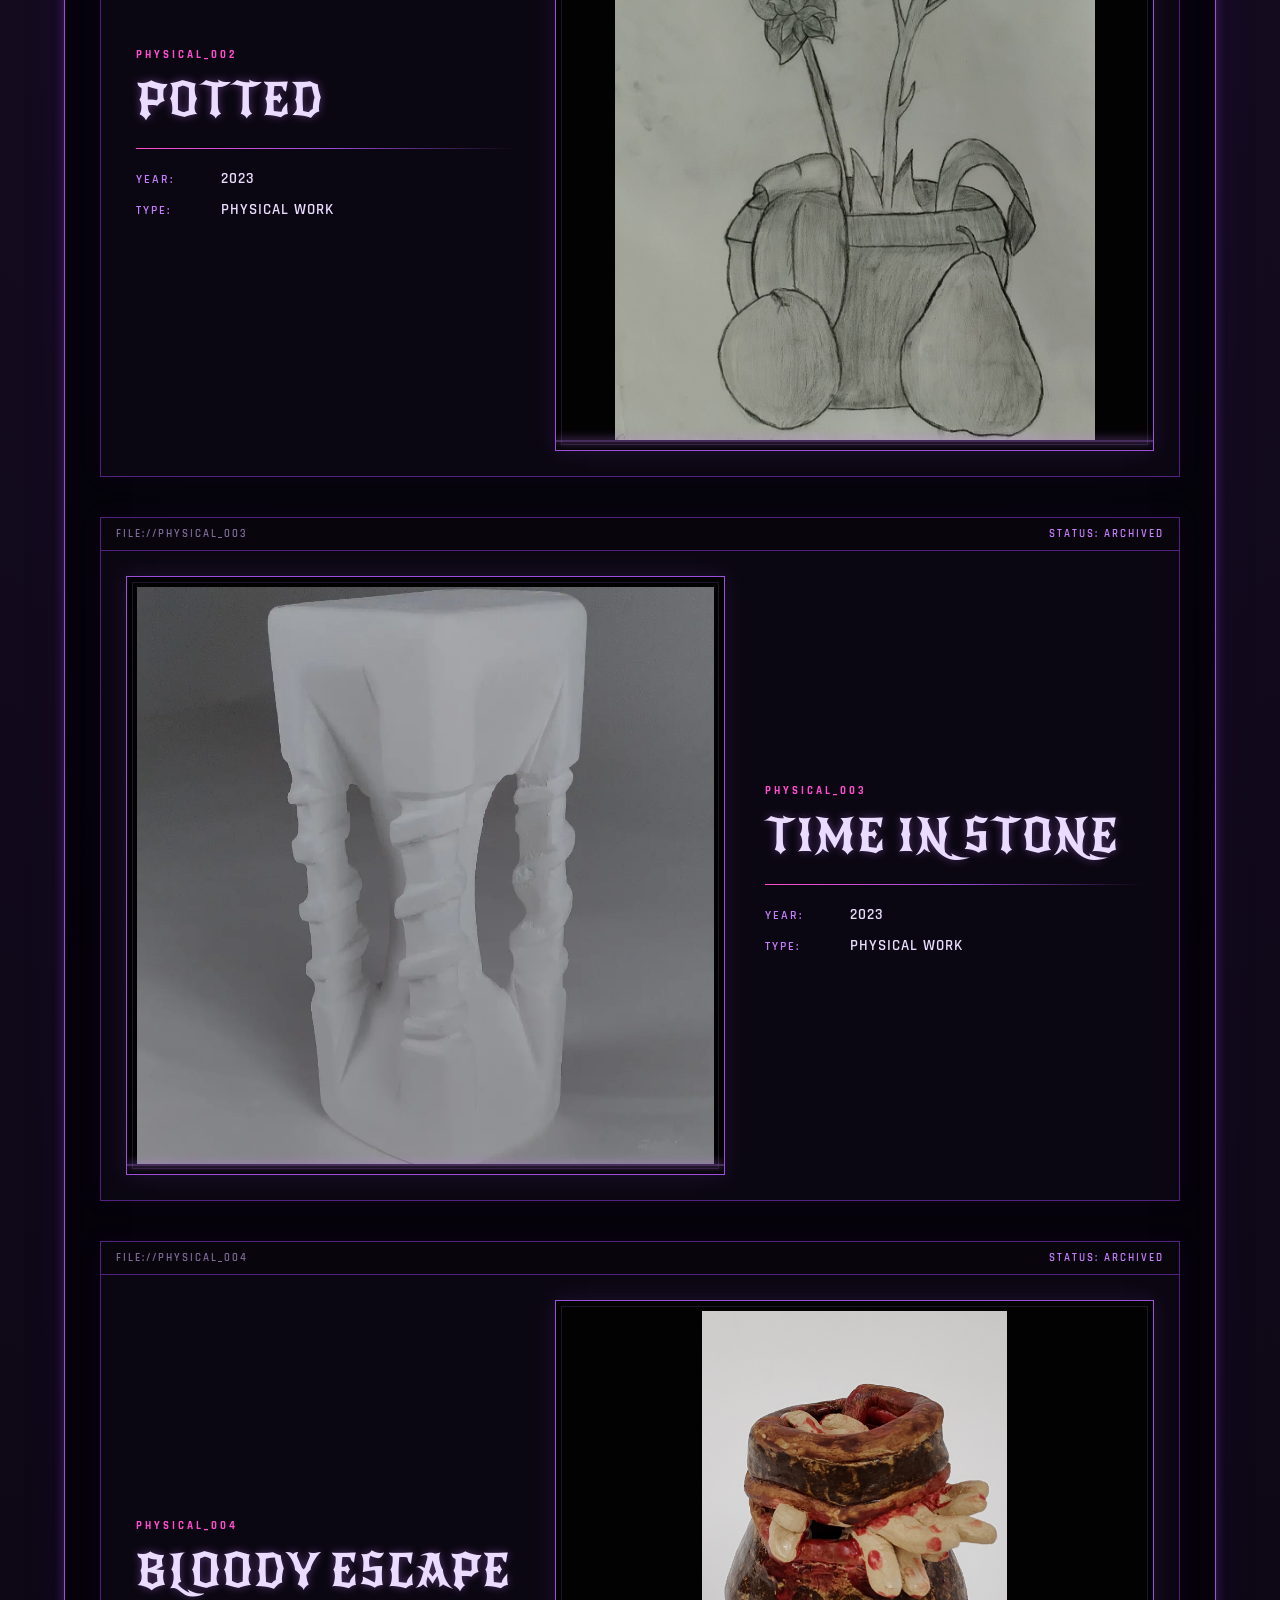
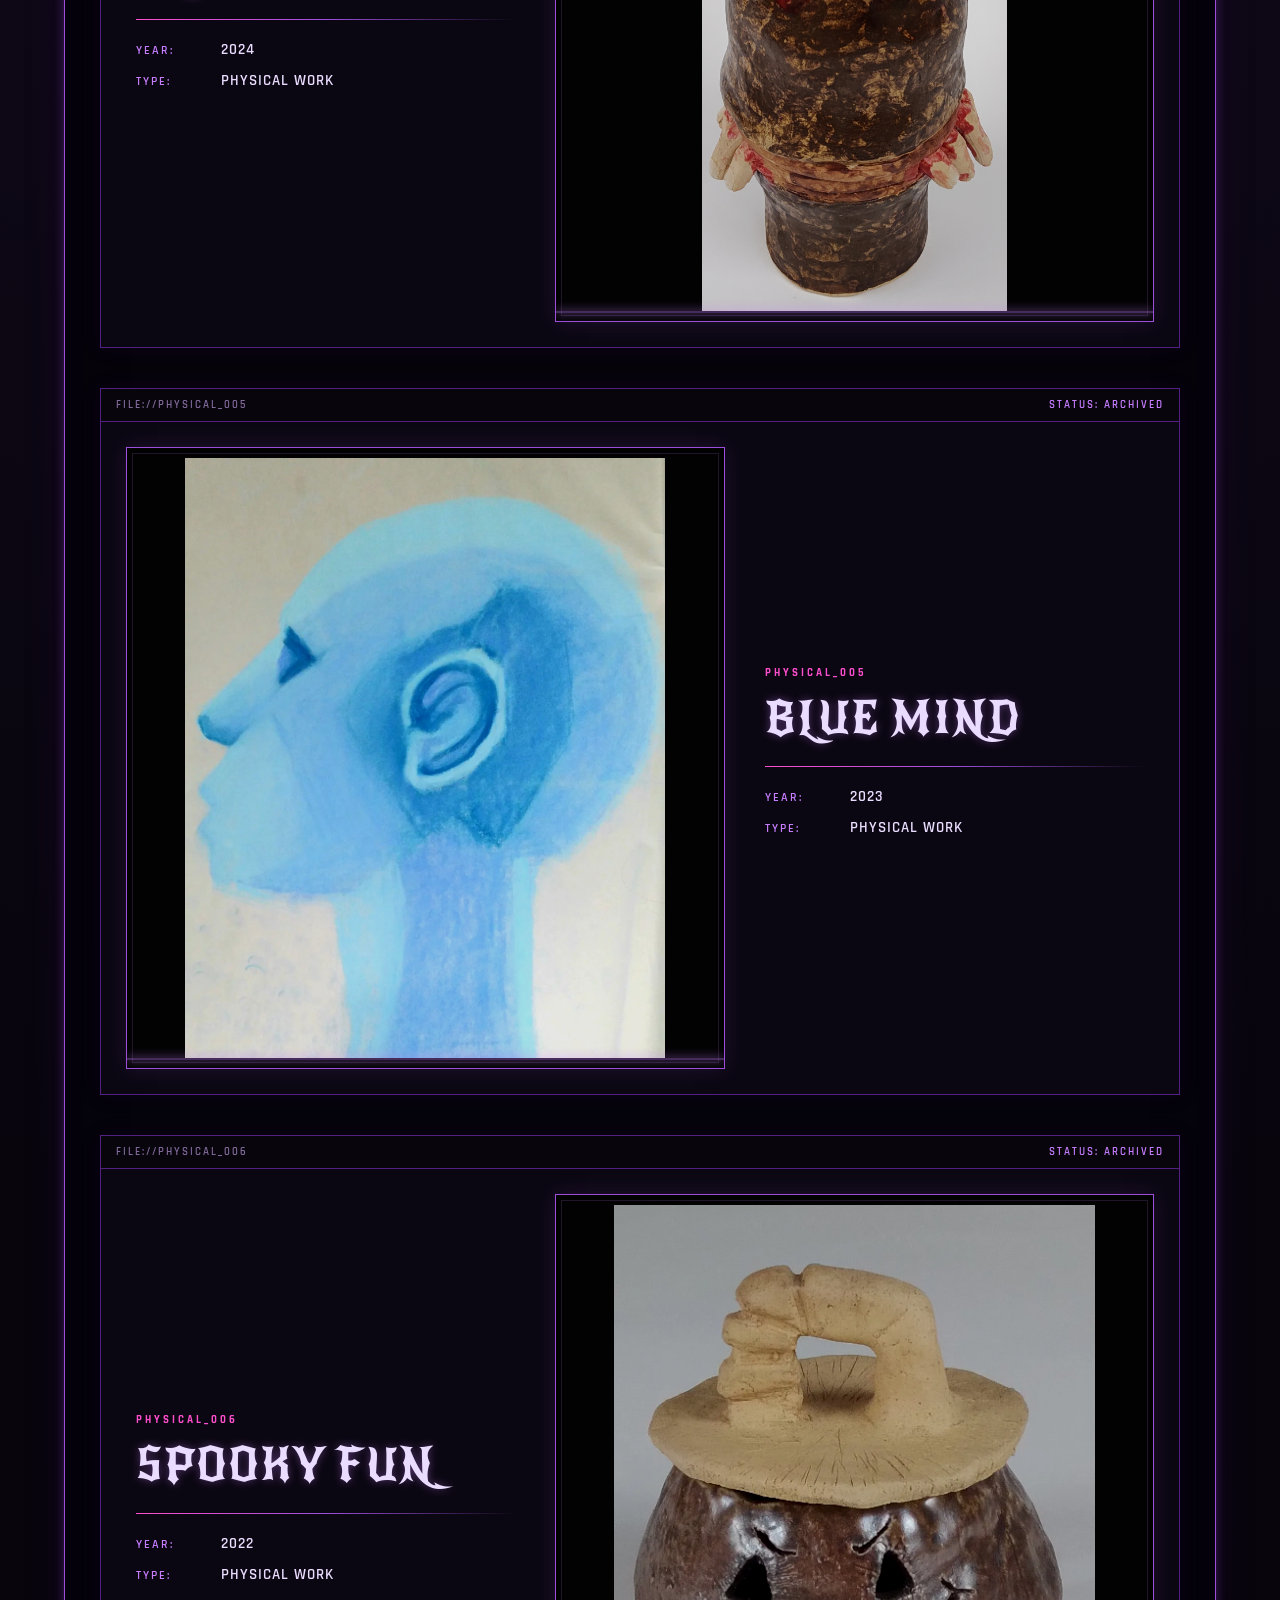
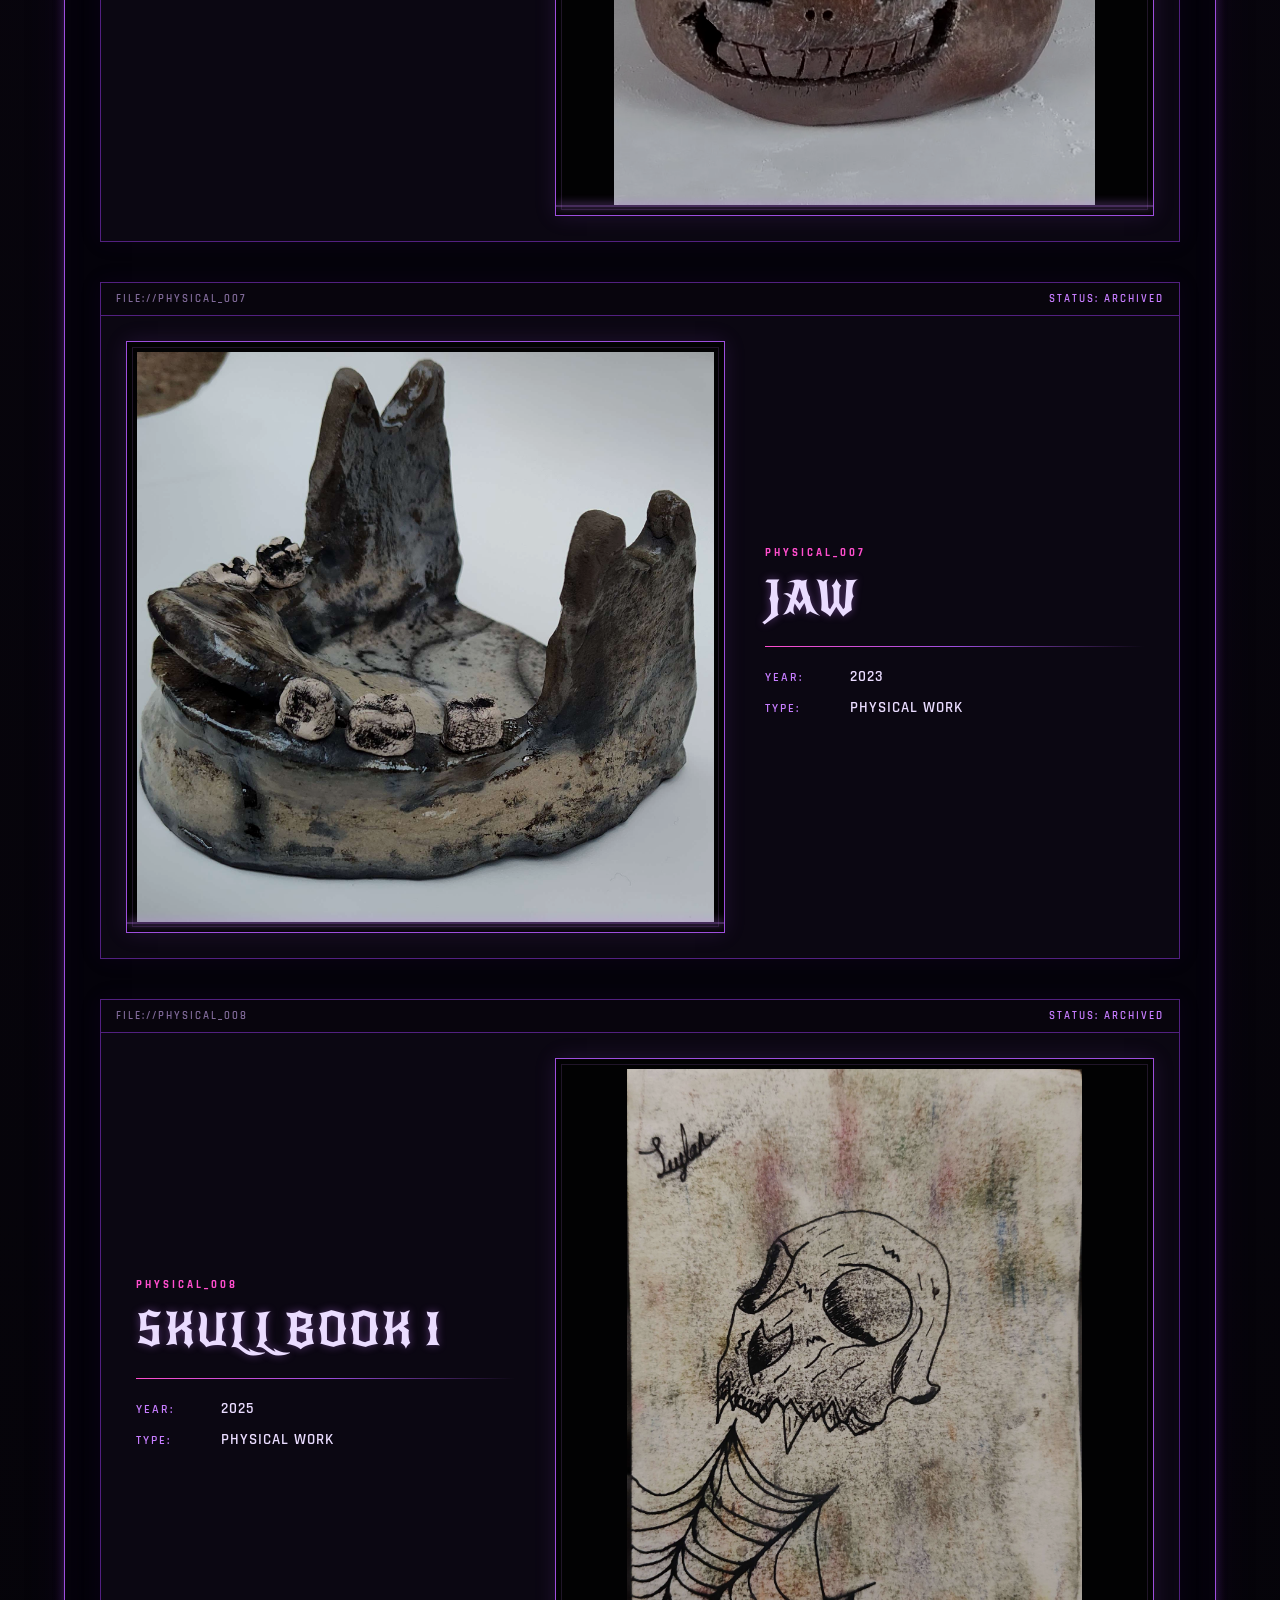
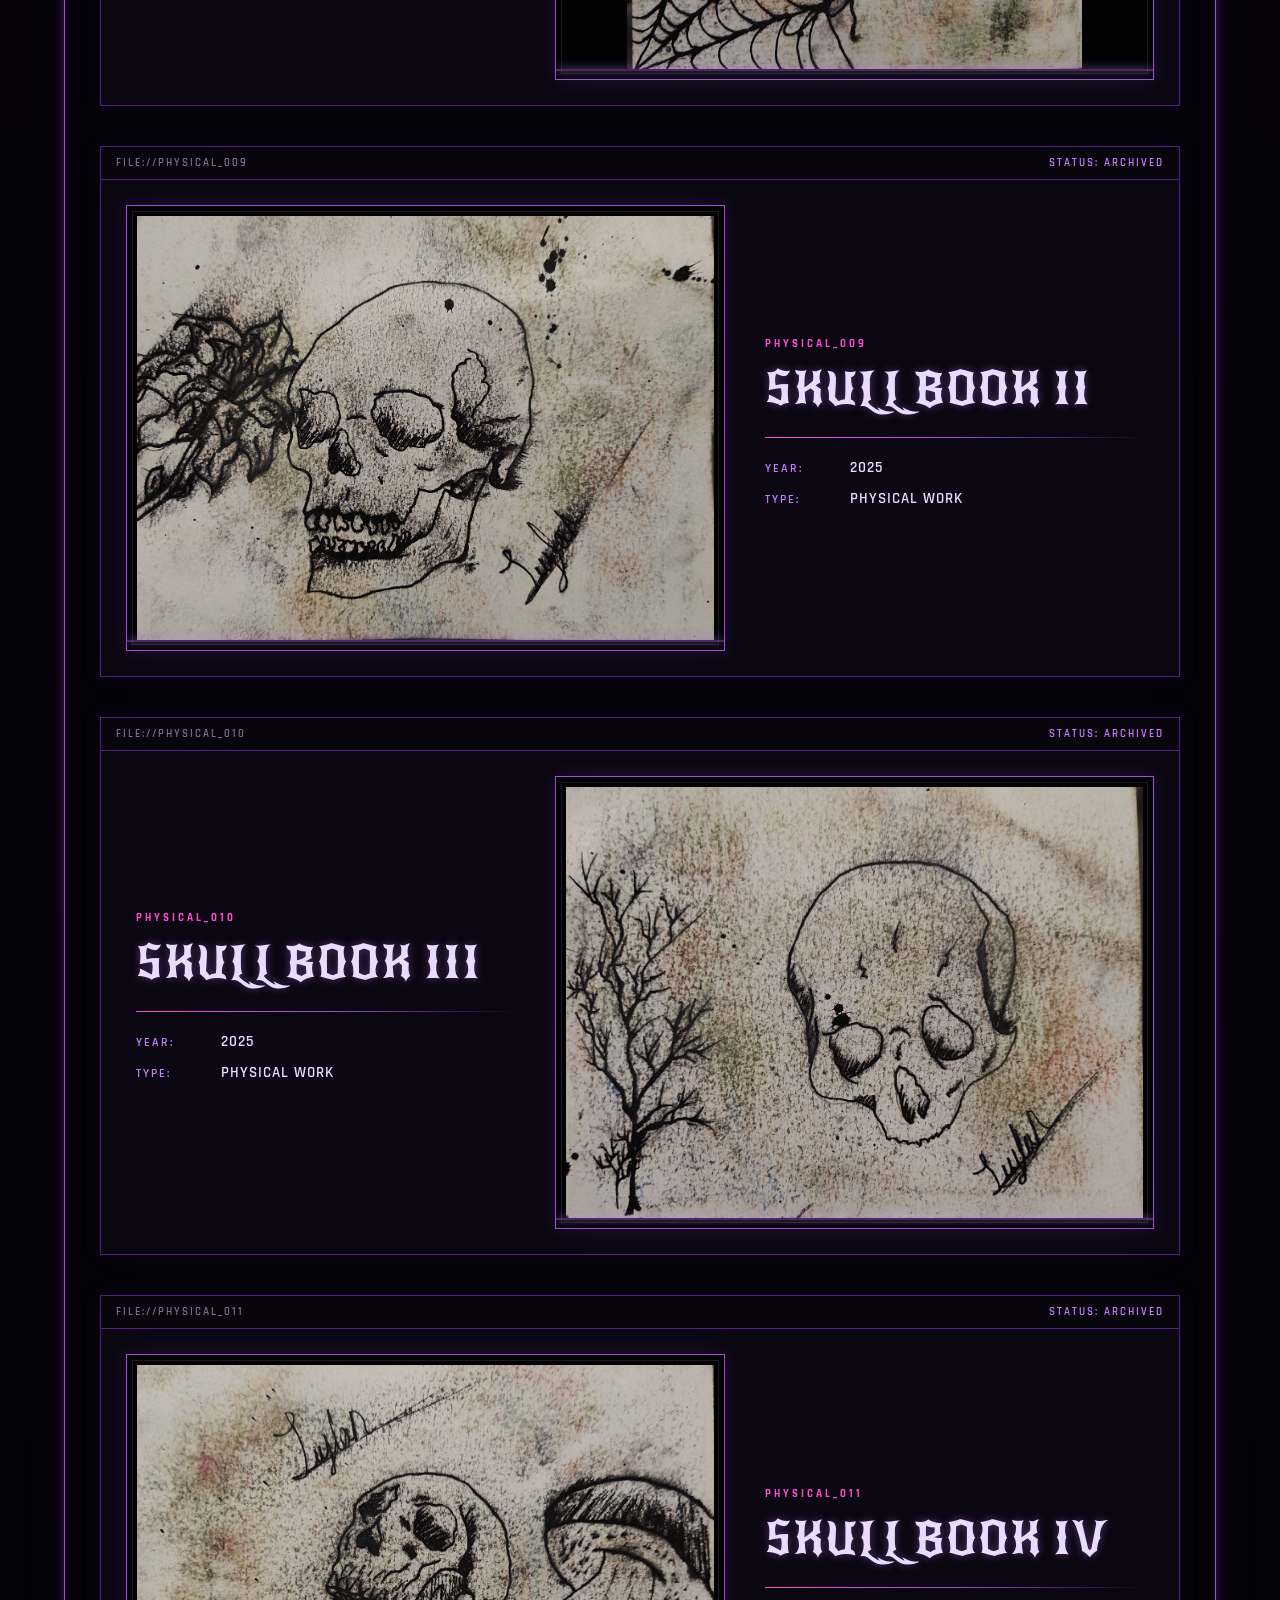
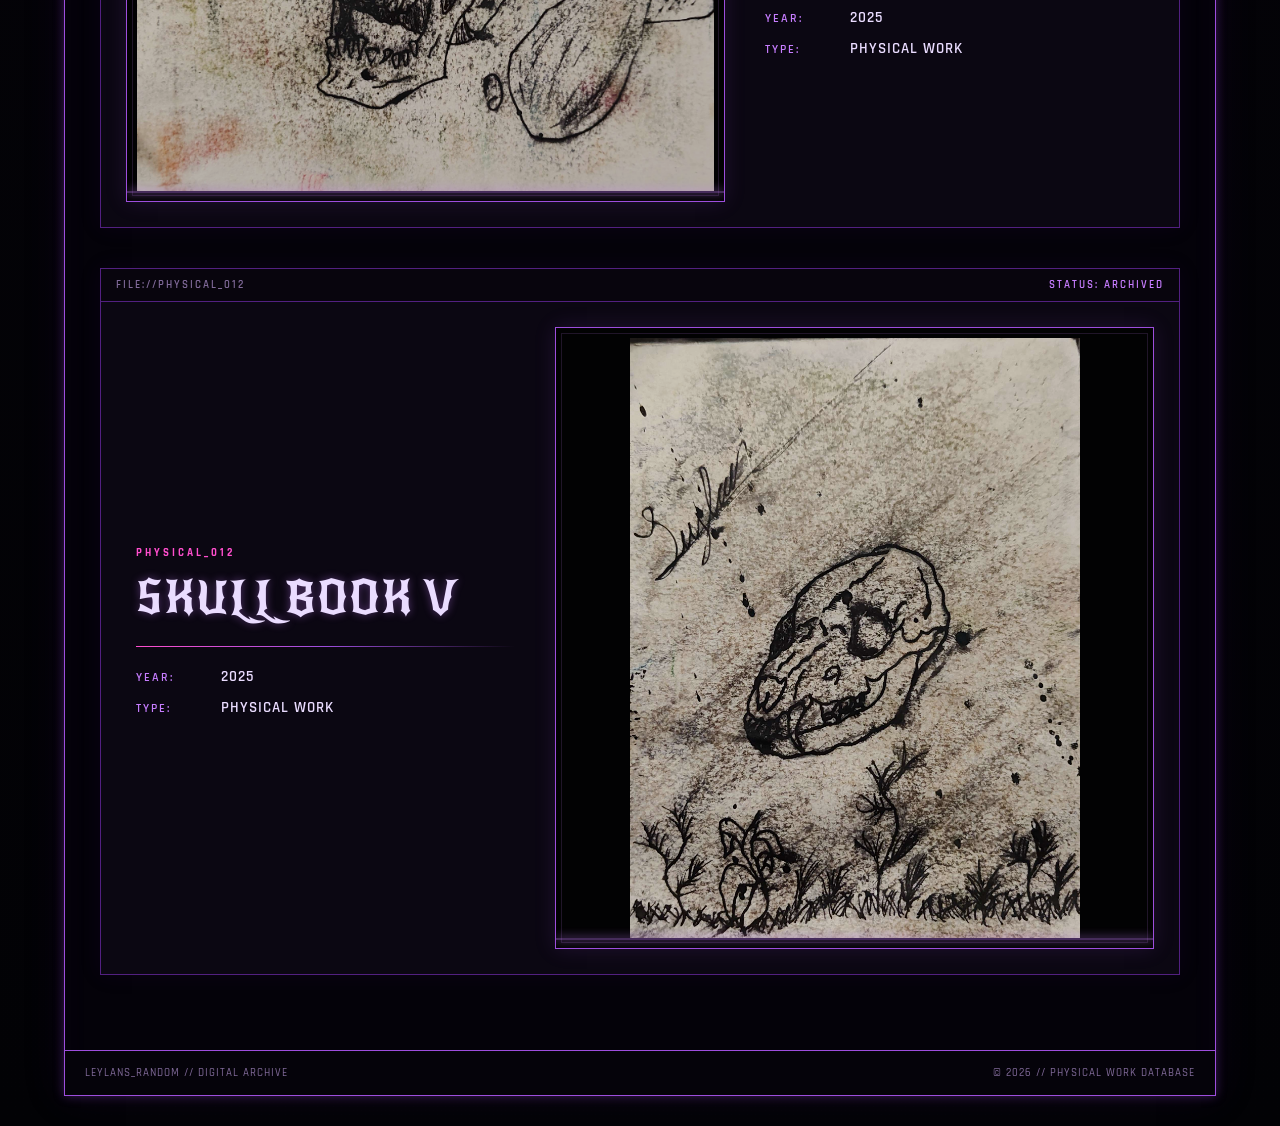
<file: LR_PysWorkPage.html>
<!DOCTYPE html>
<html lang="en">

<head>

    <meta charset="UTF-8">
    <meta name="viewport" content="width=device-width, initial-scale=1.0">

    <title>LEYLANS_RANDOM // PHYSICAL WORK</title>

    <link href="Styles/PysWork_Styles.css" rel="stylesheet">

</head>


<body>

<div class="wrapper">

    <header>

        <div class="system-bar">

            <span>SYS://LEYLANS_RANDOM</span>
            <span>ARCHIVE: PHYSICAL WORK</span>
            <span>NODE: 02</span>

        </div>


        <div id="title-block">

            <span class="glitch" data-text="LEYLANS_RANDOM">
                LEYLANS_RANDOM
            </span>


            <a class="home left" href="index.html">
                <img src="img/icons8-house-50.png" alt="Home">
            </a>


            <a class="home right" href="index.html">
                <img src="img/icons8-house-50.png" alt="Home">
            </a>

        </div>


        <div class="terminal-line">

            > ACCESSING PHYSICAL WORK ARCHIVE...
            <span class="blink"> _ </span>

        </div>


        <nav>

            <div class="nav-label">
                // DIRECTORY
            </div>


            <a href="LR_DigitalWorkPage.html">
                [01] DIGITAL_WORK
            </a>

            <a href="LR_PysWorkPage.html">
                [02] PHYSICAL_WORK
            </a>

            <a href="LR_SketchWorkPage.html">
                [03] SKETCH_BOOK
            </a>

            <a href="LR_CommWorkPage.html">
                [04] COMMISSIONS
            </a>

            <a href="LR_DLWorkPage.html">
                [05] DOWNLOADS
            </a>

            <a href="me.html">
                [06] ABOUT_ARTIST
            </a>

        </nav>

    </header>


    <main>

        <div class="page-heading">

            <span class="heading-symbol">//</span>

            <h1>PHYSICAL WORK ARCHIVE</h1>

            <span class="heading-status">
                STATUS: ACTIVE
            </span>

        </div>


        <!-- PHYSICAL WORK 01 -->

        <article class="commission">

            <div class="file-header">

                <span>FILE://PHYSICAL_001</span>

                <span>STATUS: ARCHIVED</span>

            </div>


            <div class="commission-content">

                <div class="art-container">

                    <img
                        src="Art/imp.jpg"
                        alt="Impatient"
                    >

                    <div class="scanline"></div>

                </div>


                <div class="info">

                    <div class="file-number">
                        PHYSICAL_001
                    </div>

                    <h2>IMPATIENT</h2>

                    <div class="divider"></div>

                    <p>
                        <span>YEAR:</span>
                        2022
                    </p>

                    <p>
                        <span>TYPE:</span>
                        PHYSICAL WORK
                    </p>

                </div>

            </div>

        </article>


        <!-- PHYSICAL WORK 02 -->

        <article class="commission">

            <div class="file-header">

                <span>FILE://PHYSICAL_002</span>

                <span>STATUS: ARCHIVED</span>

            </div>


            <div class="commission-content reverse">

                <div class="art-container">

                    <img
                        src="Art/plants.jpg"
                        alt="Potted"
                    >

                    <div class="scanline"></div>

                </div>


                <div class="info">

                    <div class="file-number">
                        PHYSICAL_002
                    </div>

                    <h2>POTTED</h2>

                    <div class="divider"></div>

                    <p>
                        <span>YEAR:</span>
                        2023
                    </p>

                    <p>
                        <span>TYPE:</span>
                        PHYSICAL WORK
                    </p>

                </div>

            </div>

        </article>


        <!-- PHYSICAL WORK 03 -->

        <article class="commission">

            <div class="file-header">

                <span>FILE://PHYSICAL_003</span>

                <span>STATUS: ARCHIVED</span>

            </div>


            <div class="commission-content">

                <div class="art-container">

                    <img
                        src="Art/time.jpg"
                        alt="Time in Stone"
                    >

                    <div class="scanline"></div>

                </div>


                <div class="info">

                    <div class="file-number">
                        PHYSICAL_003
                    </div>

                    <h2>TIME IN STONE</h2>

                    <div class="divider"></div>

                    <p>
                        <span>YEAR:</span>
                        2023
                    </p>

                    <p>
                        <span>TYPE:</span>
                        PHYSICAL WORK
                    </p>

                </div>

            </div>

        </article>


        <!-- PHYSICAL WORK 04 -->

        <article class="commission">

            <div class="file-header">

                <span>FILE://PHYSICAL_004</span>

                <span>STATUS: ARCHIVED</span>

            </div>


            <div class="commission-content reverse">

                <div class="art-container">

                    <img
                        src="Art/reaching.jpg"
                        alt="Bloody Escape"
                    >

                    <div class="scanline"></div>

                </div>


                <div class="info">

                    <div class="file-number">
                        PHYSICAL_004
                    </div>

                    <h2>BLOODY ESCAPE</h2>

                    <div class="divider"></div>

                    <p>
                        <span>YEAR:</span>
                        2024
                    </p>

                    <p>
                        <span>TYPE:</span>
                        PHYSICAL WORK
                    </p>

                </div>

            </div>

        </article>


        <!-- PHYSICAL WORK 05 -->

        <article class="commission">

            <div class="file-header">

                <span>FILE://PHYSICAL_005</span>

                <span>STATUS: ARCHIVED</span>

            </div>


            <div class="commission-content">

                <div class="art-container">

                    <img
                        src="Art/head.jpg"
                        alt="Blue Mind"
                    >

                    <div class="scanline"></div>

                </div>


                <div class="info">

                    <div class="file-number">
                        PHYSICAL_005
                    </div>

                    <h2>BLUE MIND</h2>

                    <div class="divider"></div>

                    <p>
                        <span>YEAR:</span>
                        2023
                    </p>

                    <p>
                        <span>TYPE:</span>
                        PHYSICAL WORK
                    </p>

                </div>

            </div>

        </article>


        <!-- PHYSICAL WORK 06 -->

        <article class="commission">

            <div class="file-header">

                <span>FILE://PHYSICAL_006</span>

                <span>STATUS: ARCHIVED</span>

            </div>


            <div class="commission-content reverse">

                <div class="art-container">

                    <img
                        src="Art/fun.jpg"
                        alt="Spooky Fun"
                    >

                    <div class="scanline"></div>

                </div>


                <div class="info">

                    <div class="file-number">
                        PHYSICAL_006
                    </div>

                    <h2>SPOOKY FUN</h2>

                    <div class="divider"></div>

                    <p>
                        <span>YEAR:</span>
                        2022
                    </p>

                    <p>
                        <span>TYPE:</span>
                        PHYSICAL WORK
                    </p>

                </div>

            </div>

        </article>


        <!-- PHYSICAL WORK 07 -->

        <article class="commission">

            <div class="file-header">

                <span>FILE://PHYSICAL_007</span>

                <span>STATUS: ARCHIVED</span>

            </div>


            <div class="commission-content">

                <div class="art-container">

                    <img
                        src="Art/jaw.jpg"
                        alt="Jaw"
                    >

                    <div class="scanline"></div>

                </div>


                <div class="info">

                    <div class="file-number">
                        PHYSICAL_007
                    </div>

                    <h2>JAW</h2>

                    <div class="divider"></div>

                    <p>
                        <span>YEAR:</span>
                        2023
                    </p>

                    <p>
                        <span>TYPE:</span>
                        PHYSICAL WORK
                    </p>

                </div>

            </div>

        </article>


        <!-- PHYSICAL WORK 08 -->

        <article class="commission">

            <div class="file-header">

                <span>FILE://PHYSICAL_008</span>

                <span>STATUS: ARCHIVED</span>

            </div>


            <div class="commission-content reverse">

                <div class="art-container">

                    <img
                        src="Art/s.jpg"
                        alt="Skull Book 1"
                    >

                    <div class="scanline"></div>

                </div>


                <div class="info">

                    <div class="file-number">
                        PHYSICAL_008
                    </div>

                    <h2>SKULL BOOK I</h2>

                    <div class="divider"></div>

                    <p>
                        <span>YEAR:</span>
                        2025
                    </p>

                    <p>
                        <span>TYPE:</span>
                        PHYSICAL WORK
                    </p>

                </div>

            </div>

        </article>


        <!-- PHYSICAL WORK 09 -->

        <article class="commission">

            <div class="file-header">

                <span>FILE://PHYSICAL_009</span>

                <span>STATUS: ARCHIVED</span>

            </div>


            <div class="commission-content">

                <div class="art-container">

                    <img
                        src="Art/s2.jpg"
                        alt="Skull Book 2"
                    >

                    <div class="scanline"></div>

                </div>


                <div class="info">

                    <div class="file-number">
                        PHYSICAL_009
                    </div>

                    <h2>SKULL BOOK II</h2>

                    <div class="divider"></div>

                    <p>
                        <span>YEAR:</span>
                        2025
                    </p>

                    <p>
                        <span>TYPE:</span>
                        PHYSICAL WORK
                    </p>

                </div>

            </div>

        </article>


        <!-- PHYSICAL WORK 10 -->

        <article class="commission">

            <div class="file-header">

                <span>FILE://PHYSICAL_010</span>

                <span>STATUS: ARCHIVED</span>

            </div>


            <div class="commission-content reverse">

                <div class="art-container">

                    <img
                        src="Art/s3.jpg"
                        alt="Skull Book 3"
                    >

                    <div class="scanline"></div>

                </div>


                <div class="info">

                    <div class="file-number">
                        PHYSICAL_010
                    </div>

                    <h2>SKULL BOOK III</h2>

                    <div class="divider"></div>

                    <p>
                        <span>YEAR:</span>
                        2025
                    </p>

                    <p>
                        <span>TYPE:</span>
                        PHYSICAL WORK
                    </p>

                </div>

            </div>

        </article>


        <!-- PHYSICAL WORK 11 -->

        <article class="commission">

            <div class="file-header">

                <span>FILE://PHYSICAL_011</span>

                <span>STATUS: ARCHIVED</span>

            </div>


            <div class="commission-content">

                <div class="art-container">

                    <img
                        src="Art/s4.jpg"
                        alt="Skull Book 4"
                    >

                    <div class="scanline"></div>

                </div>


                <div class="info">

                    <div class="file-number">
                        PHYSICAL_011
                    </div>

                    <h2>SKULL BOOK IV</h2>

                    <div class="divider"></div>

                    <p>
                        <span>YEAR:</span>
                        2025
                    </p>

                    <p>
                        <span>TYPE:</span>
                        PHYSICAL WORK
                    </p>

                </div>

            </div>

        </article>


        <!-- PHYSICAL WORK 12 -->

        <article class="commission">

            <div class="file-header">

                <span>FILE://PHYSICAL_012</span>

                <span>STATUS: ARCHIVED</span>

            </div>


            <div class="commission-content reverse">

                <div class="art-container">

                    <img
                        src="Art/s5.jpg"
                        alt="Skull Book 5"
                    >

                    <div class="scanline"></div>

                </div>


                <div class="info">

                    <div class="file-number">
                        PHYSICAL_012
                    </div>

                    <h2>SKULL BOOK V</h2>

                    <div class="divider"></div>

                    <p>
                        <span>YEAR:</span>
                        2025
                    </p>

                    <p>
                        <span>TYPE:</span>
                        PHYSICAL WORK
                    </p>

                </div>

            </div>

        </article>


    </main>


    <footer>

        <span>
            LEYLANS_RANDOM // DIGITAL ARCHIVE
        </span>

        <span>
            © 2026 // PHYSICAL WORK DATABASE
        </span>

    </footer>

</div>

</body>

</html>
</file>
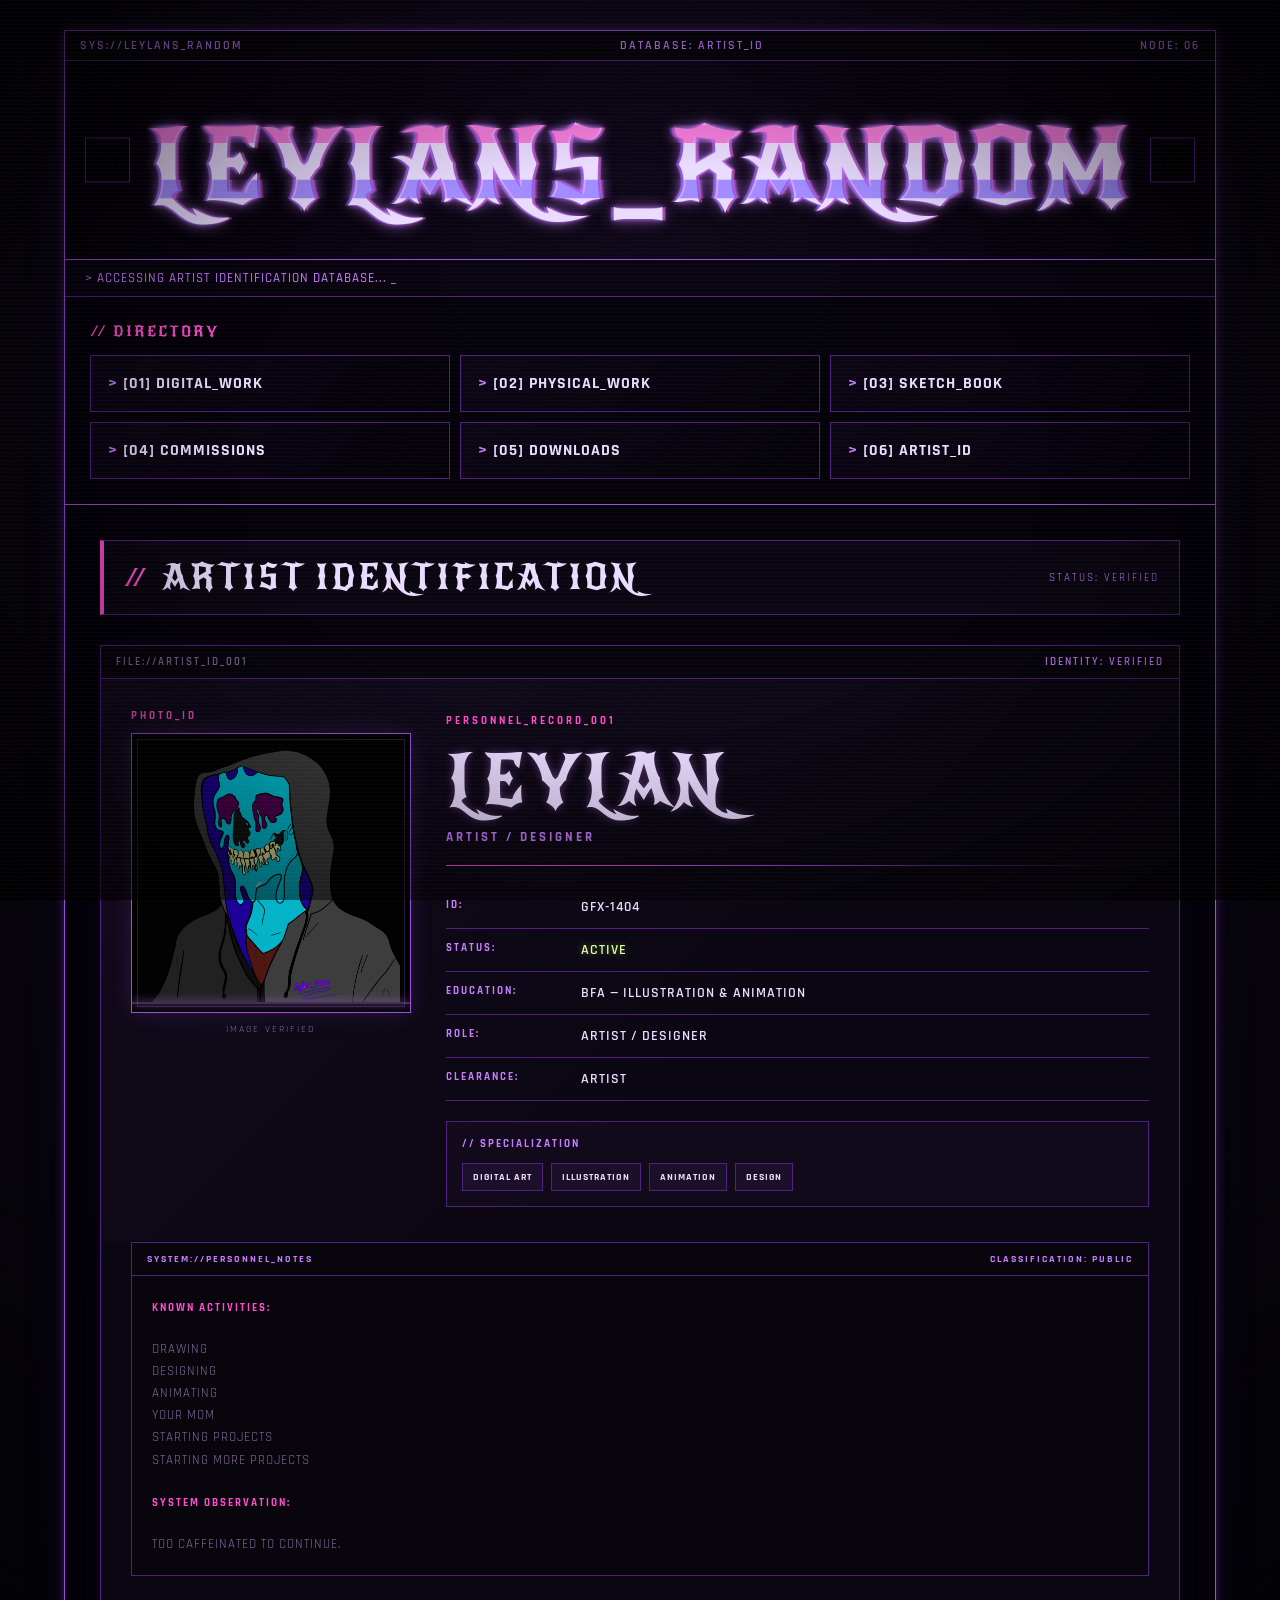
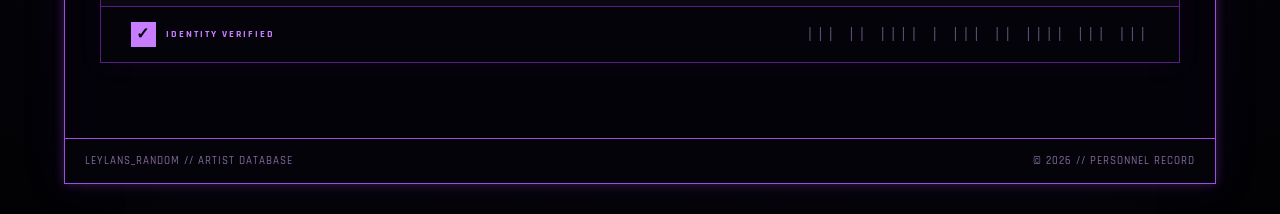
<file: me.html>
<!DOCTYPE html>
<html lang="en">

<head>

    <meta charset="UTF-8">
    <meta name="viewport" content="width=device-width, initial-scale=1.0">

    <title>LEYLANS_RANDOM // ARTIST ID</title>

    <link href="Styles/CommWork_Styles.css" rel="stylesheet">

</head>


<body>

<div class="wrapper">

    <header>

        <div class="system-bar">

            <span>SYS://LEYLANS_RANDOM</span>
            <span>DATABASE: ARTIST_ID</span>
            <span>NODE: 06</span>

        </div>


        <div id="title-block">

            <span class="glitch" data-text="LEYLANS_RANDOM">
                LEYLANS_RANDOM
            </span>


            <a class="home left" href="index.html">
                <img src="img/icons8-house-50.png" alt="Home">
            </a>


            <a class="home right" href="index.html">
                <img src="img/icons8-house-50.png" alt="Home">
            </a>

        </div>


        <div class="terminal-line">

            > ACCESSING ARTIST IDENTIFICATION DATABASE...
            <span class="blink"> _ </span>

        </div>


        <nav>

            <div class="nav-label">
                // DIRECTORY
            </div>


            <a href="LR_DigitalWorkPage.html">
                [01] DIGITAL_WORK
            </a>

            <a href="LR_PysWorkPage.html">
                [02] PHYSICAL_WORK
            </a>

            <a href="LR_SketchWorkPage.html">
                [03] SKETCH_BOOK
            </a>

            <a href="LR_CommWorkPage.html">
                [04] COMMISSIONS
            </a>

            <a href="LR_DLWorkPage.html">
                [05] DOWNLOADS
            </a>

            <a href="me.html">
                [06] ARTIST_ID
            </a>

        </nav>

    </header>


    <main>

        <div class="page-heading">

            <span class="heading-symbol">//</span>

            <h1>ARTIST IDENTIFICATION</h1>

            <span class="heading-status">
                STATUS: VERIFIED
            </span>

        </div>


        <!-- ARTIST ID CARD -->

        <article class="commission">

            <div class="file-header">

                <span>FILE://ARTIST_ID_001</span>

                <span>IDENTITY: VERIFIED</span>

            </div>


            <div class="artist-id">

                <!-- PHOTO -->

                <div class="id-photo">

                    <div class="photo-label">
                        PHOTO_ID
                    </div>

                    <div class="photo-frame">

                        <img
                            src="Art/pfp.png"
                            alt="LEYLAN artist identification photo"
                        >

                        <div class="scanline"></div>

                    </div>

                    <div class="photo-status">
                        IMAGE VERIFIED
                    </div>

                </div>


                <!-- INFORMATION -->

                <div class="id-information">

                    <div class="file-number">
                        PERSONNEL_RECORD_001
                    </div>


                    <h2>LEYLAN</h2>


                    <div class="id-subtitle">
                        ARTIST / DESIGNER
                    </div>


                    <div class="divider"></div>


                    <div class="id-row">

                        <span class="id-label">
                            ID:
                        </span>

                        <span>
                            GFX-1404
                        </span>

                    </div>


                    <div class="id-row">

                        <span class="id-label">
                            STATUS:
                        </span>

                        <span class="active">
                            ACTIVE
                        </span>

                    </div>


                    <div class="id-row">

                        <span class="id-label">
                            EDUCATION:
                        </span>

                        <span>
                            BFA — ILLUSTRATION &amp; ANIMATION
                        </span>

                    </div>


                    <div class="id-row">

                        <span class="id-label">
                            ROLE:
                        </span>

                        <span>
                            ARTIST / DESIGNER
                        </span>

                    </div>


                    <div class="id-row">

                        <span class="id-label">
                            CLEARANCE:
                        </span>

                        <span>
                            ARTIST
                        </span>

                    </div>


                    <div class="specialization">

                        <div class="id-label">
                            // SPECIALIZATION
                        </div>

                        <div class="specialization-list">

                            <span>DIGITAL ART</span>
                            <span>ILLUSTRATION</span>
                            <span>ANIMATION</span>
                            <span>DESIGN</span>

                        </div>

                    </div>


                </div>

            </div>


            <!-- SYSTEM NOTES -->

            <div class="id-notes">

                <div class="notes-header">

                    <span>
                        SYSTEM://PERSONNEL_NOTES
                    </span>

                    <span>
                        CLASSIFICATION: PUBLIC
                    </span>

                </div>


                <div class="notes-content">

                    <p>
                        <span>KNOWN ACTIVITIES:</span>
                    </p>

                    <p>
                        DRAWING<br>
                        DESIGNING<br>
                        ANIMATING<br>
						YOUR MOM<br>
                        STARTING PROJECTS<br>
                        STARTING MORE PROJECTS
                    </p>


                    <p>
                        <span>SYSTEM OBSERVATION:</span>
                    </p>

                    <p>
                       TOO CAFFEINATED TO CONTINUE.
                    </p>

                </div>

            </div>


            <!-- VERIFICATION -->

            <div class="id-footer">

                <div class="verification">

                    <span class="verification-symbol">
                        ✓
                    </span>

                    <span>
                        IDENTITY VERIFIED
                    </span>

                </div>


                <div class="barcode">

                    ||| || |||| | ||| || |||| ||| |||

                </div>

            </div>

        </article>


    </main>


    <footer>

        <span>
            LEYLANS_RANDOM // ARTIST DATABASE
        </span>

        <span>
            © 2026 // PERSONNEL RECORD
        </span>

    </footer>

</div>

</body>

</html>
</file>
<file: Styles/LR_PageStyles.css>
@import url('https://fonts.googleapis.com/css2?family=New+Rocker&family=Rajdhani:wght@400;500;600;700&display=swap');


/* =========================================
   COLOR VARIABLES
   ========================================= */

:root {
    --purple: #9d4edd;
    --bright-purple: #c77dff;
    --dark-purple: #3c096c;

    --pink: #ff4ecd;
    --blue-purple: #7b61ff;

    --background: #05030a;
    --panel: #0b0712;
    --panel-light: #120b1c;

    --text: #eadcff;
    --muted: #806a99;

    --border: #522080;
}


/* =========================================
   GLOBAL
   ========================================= */

* {
    box-sizing: border-box;
}

html {
    min-height: 100%;
}

body {
    margin: 0;
    min-height: 100vh;

    background:
        radial-gradient(
            circle at 50% 15%,
            #170c24 0%,
            #08050d 40%,
            #020205 100%
        );

    color: var(--text);

    font-family: 'Rajdhani', sans-serif;

    overflow-x: hidden;
}


/* =========================================
   CRT SCANLINES
   ========================================= */

body::before {
    content: "";

    position: fixed;
    inset: 0;

    pointer-events: none;

    background:
        repeating-linear-gradient(
            to bottom,
            rgba(255, 255, 255, 0.018) 0px,
            rgba(255, 255, 255, 0.018) 1px,
            transparent 1px,
            transparent 4px
        );

    z-index: 999;
}


/* =========================================
   SCREEN VIGNETTE
   ========================================= */

body::after {
    content: "";

    position: fixed;
    inset: 0;

    pointer-events: none;

    background:
        radial-gradient(
            ellipse at center,
            transparent 45%,
            rgba(0, 0, 0, 0.75) 100%
        );

    z-index: 998;
}


/* =========================================
   MAIN WRAPPER
   ========================================= */

.wrapper {
    width: 90%;
    max-width: 1200px;

    margin: 30px auto;

    position: relative;

    background: rgba(5, 3, 10, 0.95);

    border: 1px solid var(--purple);

    box-shadow:
        0 0 10px rgba(157, 78, 221, 0.35),
        0 0 40px rgba(60, 9, 108, 0.15),
        inset 0 0 30px rgba(157, 78, 221, 0.04);
}


/* =========================================
   SYSTEM BAR
   ========================================= */

.system-bar {
    display: flex;
    justify-content: space-between;

    padding: 7px 15px;

    background: #08050d;

    border-bottom: 1px solid var(--border);

    color: var(--bright-purple);

    font-family: 'Rajdhani', sans-serif;

    font-size: 12px;

    font-weight: 600;

    letter-spacing: 2px;

    text-transform: uppercase;
}


/* =========================================
   TITLE
   ========================================= */

#title-block {
    position: relative;

    padding: 45px 20px 30px;

    text-align: center;

    border-bottom: 1px solid var(--purple);

    background:
        linear-gradient(
            90deg,
            transparent,
            rgba(157, 78, 221, 0.06),
            transparent
        );
}


.glitch {
    position: relative;

    display: inline-block;

    font-family: 'New Rocker', cursive;

    font-size: clamp(45px, 8vw, 90px);

    font-weight: 600;

    letter-spacing: 6px;

    color: var(--text);

    text-shadow:
        0 0 5px var(--bright-purple),
        0 0 15px rgba(199, 125, 255, 0.75),
        3px 0 0 rgba(255, 78, 205, 0.55),
        -3px 0 0 rgba(123, 97, 255, 0.55);

    animation: flicker 6s infinite;
}


/* =========================================
   GLITCH EFFECT
   ========================================= */

.glitch::before,
.glitch::after {
    content: attr(data-text);

    position: absolute;

    left: 0;
    top: 0;

    width: 100%;

    overflow: hidden;

    opacity: 0.65;
}


.glitch::before {
    color: var(--pink);

    transform: translate(-2px, 0);

    clip-path: polygon(
        0 15%,
        100% 15%,
        100% 30%,
        0 30%
    );

    animation: glitch-pink 4s infinite;
}


.glitch::after {
    color: var(--blue-purple);

    transform: translate(2px, 0);

    clip-path: polygon(
        0 60%,
        100% 60%,
        100% 75%,
        0 75%
    );

    animation: glitch-purple 3s infinite;
}


@keyframes glitch-pink {

    0%,
    90%,
    100% {
        transform: translate(0);
    }

    92% {
        transform: translate(-6px, -2px);
    }

    94% {
        transform: translate(4px, 2px);
    }
}


@keyframes glitch-purple {

    0%,
    88%,
    100% {
        transform: translate(0);
    }

    90% {
        transform: translate(5px, 1px);
    }

    93% {
        transform: translate(-4px, -1px);
    }
}


@keyframes flicker {

    0%,
    19%,
    21%,
    63%,
    64%,
    65%,
    100% {
        opacity: 1;
    }

    20%,
    62% {
        opacity: 0.7;
    }
}


/* =========================================
   HOME BUTTONS
   ========================================= */

.home {
    position: absolute;

    top: 50%;

    transform: translateY(-50%);

    width: 45px;
    height: 45px;

    padding: 8px;

    background: #05030a;

    border: 1px solid var(--border);

    transition: 0.2s;
}


.home.left {
    left: 20px;
}


.home.right {
    right: 20px;
}


.home img {
    width: 100%;
    height: 100%;

    filter:
        grayscale(1)
        brightness(1.7)
        sepia(1)
        hue-rotate(245deg)
        saturate(5);

    transition: 0.2s;
}


.home:hover {
    background: var(--purple);

    border-color: var(--bright-purple);

    box-shadow:
        0 0 15px var(--purple);
}


.home:hover img {
    filter: brightness(0);
}


/* =========================================
   TERMINAL / STATUS LINE
   ========================================= */

.terminal-line {
    padding: 10px 20px;

    background: rgba(157, 78, 221, 0.025);

    border-bottom: 1px solid var(--border);

    color: var(--bright-purple);

    font-family: 'Rajdhani', sans-serif;

    font-size: 13px;

    font-weight: 500;

    letter-spacing: 1px;
}


.blink {
    animation: blink 1s infinite;
}


@keyframes blink {

    50% {
        opacity: 0;
    }
}


/* =========================================
   NAVIGATION
   ========================================= */

nav {
    display: grid;

    grid-template-columns: repeat(3, 1fr);

    gap: 10px;

    padding: 25px;
}


.nav-label {
    grid-column: 1 / -1;

    margin-bottom: 5px;

    color: var(--pink);

    font-family: 'Orbitron', sans-serif;

    font-size: 12px;

    font-weight: 500;

    letter-spacing: 3px;
}


nav a {
    position: relative;

    display: block;

    padding: 17px;

    color: var(--text);

    text-decoration: none;

    background:
        linear-gradient(
            135deg,
            rgba(157, 78, 221, 0.05),
            transparent
        );

    border: 1px solid var(--border);

    font-family: 'Rajdhani', sans-serif;

    font-size: 15px;

    font-weight: 600;

    letter-spacing: 1px;

    transition: 0.2s;
}


nav a::before {
    content: "> ";

    color: var(--bright-purple);

    transition: 0.2s;
}


nav a:hover {
    color: #ffffff;

    background:
        linear-gradient(
            135deg,
            rgba(157, 78, 221, 0.3),
            rgba(60, 9, 108, 0.25)
        );

    border-color: var(--bright-purple);

    box-shadow:
        0 0 12px rgba(157, 78, 221, 0.55),
        inset 0 0 15px rgba(157, 78, 221, 0.08);

    transform: translate(-2px, -2px);
}


nav a:hover::before {
    color: var(--pink);
}


/* =========================================
   MAIN CONTENT
   ========================================= */

main {
    display: grid;

    grid-template-columns: 100px 1fr;

    gap: 25px;

    padding: 30px;

    border-top: 1px solid var(--purple);
}


/* =========================================
   SOCIAL LINKS
   ========================================= */

.links {
    display: flex;

    flex-direction: column;

    align-items: center;

    gap: 15px;

    padding-right: 20px;

    border-right: 1px solid var(--border);
}


.side-label {
    margin-bottom: 10px;

    color: var(--pink);

    font-family: 'Orbitron', sans-serif;

    font-size: 9px;

    letter-spacing: 3px;

    writing-mode: vertical-rl;
}


.links a {
    width: 50px;
    height: 50px;

    padding: 8px;

    background: #08050d;

    border: 1px solid var(--border);

    transition: 0.2s;
}


.imglink {
    width: 100%;
    height: 100%;

    object-fit: contain;

    filter:
        grayscale(1)
        brightness(1.6)
        sepia(1)
        hue-rotate(245deg)
        saturate(5);

    transition: 0.2s;
}


.links a:hover {
    border-color: var(--pink);

    box-shadow:
        0 0 15px rgba(255, 78, 205, 0.6);

    transform: translateX(4px);
}


.links a:hover .imglink {
    filter:
        grayscale(0)
        brightness(1.4)
        saturate(1.4);
}


/* =========================================
   ARTWORK
   ========================================= */

.artwork {
    min-width: 0;
}


.art-header,
.art-footer {
    display: flex;

    justify-content: space-between;

    padding: 10px 15px;

    background: #08050d;

    border: 1px solid var(--border);

    color: var(--bright-purple);

    font-family: 'Rajdhani', sans-serif;

    font-size: 12px;

    font-weight: 600;

    letter-spacing: 1px;
}


.art-frame {
    position: relative;

    margin: 10px 0;

    padding: 10px;

    background: #000;

    border: 1px solid var(--purple);

    box-shadow:
        0 0 20px rgba(157, 78, 221, 0.18),
        inset 0 0 20px rgba(157, 78, 221, 0.05);

    overflow: hidden;
}


.skull1 {
    display: block;

    width: 100%;

    max-height: 700px;

    object-fit: contain;

    filter:
        grayscale(1)
        contrast(1.2)
        brightness(0.8);

    transition: 0.3s;
}


.art-frame:hover .skull1 {
    filter:
        grayscale(1)
        contrast(1.4)
        brightness(1);

    transform: scale(1.01);
}


/* =========================================
   MOVING SCANLINE
   ========================================= */

.scanline {
    position: absolute;

    left: 0;
    right: 0;

    height: 2px;

    background: rgba(199, 125, 255, 0.4);

    box-shadow:
        0 0 10px var(--bright-purple);

    animation: scan 5s linear infinite;

    pointer-events: none;
}


@keyframes scan {

    from {
        top: 0;
    }

    to {
        top: 100%;
    }
}


/* =========================================
   FOOTER
   ========================================= */

footer {
    display: flex;

    justify-content: space-between;

    padding: 15px 20px;

    background: #05030a;

    border-top: 1px solid var(--purple);

    color: var(--muted);

    font-family: 'Rajdhani', sans-serif;

    font-size: 11px;

    font-weight: 500;

    letter-spacing: 1px;
}


/* =========================================
   MOBILE
   ========================================= */

@media (max-width: 700px) {

    .wrapper {
        width: 96%;

        margin: 10px auto;
    }


    .system-bar {
        font-size: 9px;
    }


    .system-bar span:nth-child(2) {
        display: none;
    }


    .glitch {
        font-size: 40px;

        letter-spacing: 3px;
    }


    .home {
        width: 35px;
        height: 35px;
    }


    nav {
        grid-template-columns: 1fr;

        padding: 15px;
    }


    main {
        grid-template-columns: 1fr;

        padding: 20px;
    }


    .links {
        flex-direction: row;

        justify-content: center;

        padding-right: 0;
        padding-bottom: 15px;

        border-right: none;

        border-bottom: 1px solid var(--border);
    }


    .side-label {
        writing-mode: horizontal-tb;
    }


    .art-header,
    .art-footer {
        font-size: 9px;
    }


    footer {
        flex-direction: column;

        gap: 10px;

        text-align: center;
    }

}
</file>
<file: Styles/CommWork_Styles.css>
@import url('https://fonts.googleapis.com/css2?family=New+Rocker&family=Rajdhani:wght@400;500;600;700&display=swap');


/* =========================================
   COLOR VARIABLES
   ========================================= */

:root {
    --purple: #9d4edd;
    --bright-purple: #c77dff;
    --dark-purple: #3c096c;

    --pink: #ff4ecd;
    --blue-purple: #7b61ff;

    --background: #05030a;
    --panel: #0b0712;
    --panel-light: #120b1c;

    --text: #eadcff;
    --muted: #806a99;

    --border: #522080;
}


/* =========================================
   GLOBAL
   ========================================= */

* {
    box-sizing: border-box;
}


html {
    min-height: 100%;
}


body {
    margin: 0;
    min-height: 100vh;

    background:
        radial-gradient(
            circle at 50% 15%,
            #170c24 0%,
            #08050d 40%,
            #020205 100%
        );

    color: var(--text);

    font-family: 'Rajdhani', sans-serif;

    overflow-x: hidden;
}


/* =========================================
   CRT SCANLINES
   ========================================= */

body::before {
    content: "";

    position: fixed;
    inset: 0;

    pointer-events: none;

    background:
        repeating-linear-gradient(
            to bottom,
            rgba(255, 255, 255, 0.018) 0px,
            rgba(255, 255, 255, 0.018) 1px,
            transparent 1px,
            transparent 4px
        );

    z-index: 999;
}


/* =========================================
   SCREEN VIGNETTE
   ========================================= */

body::after {
    content: "";

    position: fixed;
    inset: 0;

    pointer-events: none;

    background:
        radial-gradient(
            ellipse at center,
            transparent 45%,
            rgba(0, 0, 0, 0.75) 100%
        );

    z-index: 998;
}


/* =========================================
   MAIN WRAPPER
   ========================================= */

.wrapper {
    width: 90%;
    max-width: 1200px;

    margin: 30px auto;

    position: relative;

    background: rgba(5, 3, 10, 0.95);

    border: 1px solid var(--purple);

    box-shadow:
        0 0 10px rgba(157, 78, 221, 0.35),
        0 0 40px rgba(60, 9, 108, 0.15),
        inset 0 0 30px rgba(157, 78, 221, 0.04);
}


/* =========================================
   SYSTEM BAR
   ========================================= */

.system-bar {
    display: flex;
    justify-content: space-between;

    padding: 7px 15px;

    background: #08050d;

    border-bottom: 1px solid var(--border);

    color: var(--bright-purple);

    font-size: 12px;

    font-weight: 600;

    letter-spacing: 2px;

    text-transform: uppercase;
}


/* =========================================
   TITLE
   ========================================= */

#title-block {
    position: relative;

    padding: 45px 20px 30px;

    text-align: center;

    border-bottom: 1px solid var(--purple);

    background:
        linear-gradient(
            90deg,
            transparent,
            rgba(157, 78, 221, 0.06),
            transparent
        );
}


.glitch {
    position: relative;

    display: inline-block;

    font-family: 'New Rocker', cursive;

    font-size: clamp(50px, 9vw, 100px);

    font-weight: 400;

    letter-spacing: 2px;

    color: var(--text);

    text-shadow:
        0 0 5px var(--bright-purple),
        0 0 15px rgba(199, 125, 255, 0.7),
        3px 0 0 rgba(255, 78, 205, 0.55),
        -3px 0 0 rgba(123, 97, 255, 0.55);

    animation: flicker 6s infinite;
}


/* =========================================
   GLITCH EFFECT
   ========================================= */

.glitch::before,
.glitch::after {
    content: attr(data-text);

    position: absolute;

    left: 0;
    top: 0;

    width: 100%;

    overflow: hidden;

    opacity: 0.65;
}


.glitch::before {
    color: var(--pink);

    transform: translate(-2px, 0);

    clip-path: polygon(
        0 15%,
        100% 15%,
        100% 30%,
        0 30%
    );

    animation: glitch-pink 4s infinite;
}


.glitch::after {
    color: var(--blue-purple);

    transform: translate(2px, 0);

    clip-path: polygon(
        0 60%,
        100% 60%,
        100% 75%,
        0 75%
    );

    animation: glitch-purple 3s infinite;
}


@keyframes glitch-pink {

    0%,
    90%,
    100% {
        transform: translate(0);
    }

    92% {
        transform: translate(-6px, -2px);
    }

    94% {
        transform: translate(4px, 2px);
    }
}


@keyframes glitch-purple {

    0%,
    88%,
    100% {
        transform: translate(0);
    }

    90% {
        transform: translate(5px, 1px);
    }

    93% {
        transform: translate(-4px, -1px);
    }
}


@keyframes flicker {

    0%,
    19%,
    21%,
    63%,
    64%,
    65%,
    100% {
        opacity: 1;
    }

    20%,
    62% {
        opacity: 0.7;
    }
}


/* =========================================
   HOME BUTTONS
   ========================================= */

.home {
    position: absolute;

    top: 50%;

    transform: translateY(-50%);

    width: 45px;
    height: 45px;

    padding: 8px;

    background: #05030a;

    border: 1px solid var(--border);

    transition: 0.2s;
}


.home.left {
    left: 20px;
}


.home.right {
    right: 20px;
}


.home img {
    width: 100%;
    height: 100%;

    filter:
        grayscale(1)
        brightness(1.7)
        sepia(1)
        hue-rotate(245deg)
        saturate(5);
}


.home:hover {
    background: var(--purple);

    border-color: var(--bright-purple);

    box-shadow:
        0 0 15px var(--purple);
}


.home:hover img {
    filter: brightness(0);
}


/* =========================================
   TERMINAL LINE
   ========================================= */

.terminal-line {
    padding: 10px 20px;

    background: rgba(157, 78, 221, 0.025);

    border-bottom: 1px solid var(--border);

    color: var(--bright-purple);

    font-size: 13px;

    font-weight: 500;

    letter-spacing: 1px;
}


.blink {
    animation: blink 1s infinite;
}


@keyframes blink {

    50% {
        opacity: 0;
    }
}


/* =========================================
   NAVIGATION
   ========================================= */

nav {
    display: grid;

    grid-template-columns: repeat(3, 1fr);

    gap: 10px;

    padding: 25px;
}


.nav-label {
    grid-column: 1 / -1;

    margin-bottom: 5px;

    color: var(--pink);

    font-family: 'New Rocker', cursive;

    font-size: 15px;

    letter-spacing: 2px;
}


nav a {
    position: relative;

    display: block;

    padding: 17px;

    color: var(--text);

    text-decoration: none;

    background:
        linear-gradient(
            135deg,
            rgba(157, 78, 221, 0.05),
            transparent
        );

    border: 1px solid var(--border);

    font-size: 16px;

    font-weight: 700;

    letter-spacing: 1px;

    text-transform: uppercase;

    transition: 0.2s;
}


nav a::before {
    content: "> ";

    color: var(--bright-purple);
}


nav a:hover {
    color: #ffffff;

    background:
        linear-gradient(
            135deg,
            rgba(157, 78, 221, 0.3),
            rgba(60, 9, 108, 0.25)
        );

    border-color: var(--bright-purple);

    box-shadow:
        0 0 12px rgba(157, 78, 221, 0.55);

    transform: translate(-2px, -2px);
}


nav a:hover::before {
    color: var(--pink);
}


/* =========================================
   MAIN
   ========================================= */

main {
    padding: 35px;

    border-top: 1px solid var(--purple);
}


/* =========================================
   PAGE HEADING
   ========================================= */

.page-heading {
    display: flex;

    align-items: center;

    gap: 15px;

    margin-bottom: 30px;

    padding: 15px 20px;

    background: var(--panel);

    border-left: 4px solid var(--pink);

    border-right: 1px solid var(--border);

    border-top: 1px solid var(--border);

    border-bottom: 1px solid var(--border);

    box-shadow:
        inset 0 0 20px rgba(157, 78, 221, 0.04);
}


.heading-symbol {
    color: var(--pink);

    font-family: 'New Rocker', cursive;

    font-size: 25px;
}


.page-heading h1 {
    margin: 0;

    font-family: 'New Rocker', cursive;

    font-size: clamp(22px, 4vw, 35px);

    font-weight: 400;

    letter-spacing: 2px;
}


.heading-status {
    margin-left: auto;

    color: var(--bright-purple);

    font-size: 11px;

    letter-spacing: 2px;
}


/* =========================================
   COMMISSION CARD
   ========================================= */

.commission {
    margin-bottom: 40px;

    background: var(--panel);

    border: 1px solid var(--border);

    box-shadow:
        0 0 20px rgba(60, 9, 108, 0.12);

    transition: 0.25s;
}


.commission:hover {
    border-color: var(--purple);

    box-shadow:
        0 0 25px rgba(157, 78, 221, 0.2);
}


/* =========================================
   FILE HEADER
   ========================================= */

.file-header {
    display: flex;

    justify-content: space-between;

    padding: 9px 15px;

    background: #08050d;

    border-bottom: 1px solid var(--border);

    color: var(--muted);

    font-size: 11px;

    font-weight: 600;

    letter-spacing: 2px;
}


.file-header span:last-child {
    color: var(--bright-purple);
}


/* =========================================
   COMMISSION CONTENT
   ========================================= */

.commission-content {
    display: grid;

    grid-template-columns: 1.5fr 1fr;

    gap: 30px;

    padding: 25px;

    align-items: center;
}


/* =========================================
   ALTERNATING LAYOUT
   ========================================= */

.commission-content.reverse {
    grid-template-columns: 1fr 1.5fr;
}


.commission-content.reverse .art-container {
    order: 2;
}


.commission-content.reverse .info {
    order: 1;
}


/* =========================================
   ARTWORK CONTAINER
   ========================================= */

.art-container {
    position: relative;

    padding: 10px;

    background: #020203;

    border: 1px solid var(--purple);

    overflow: hidden;

    box-shadow:
        0 0 20px rgba(157, 78, 221, 0.15);
}


.art-container::before {
    content: "";

    position: absolute;

    inset: 5px;

    border: 1px solid rgba(199, 125, 255, 0.15);

    pointer-events: none;

    z-index: 2;
}


.art-container img {
    display: block;

    width: 100%;

    max-height: 600px;

    object-fit: contain;

    filter:
        contrast(1.05)
        brightness(0.9);

    transition: 0.3s;
}


.commission:hover .art-container img {
    filter:
        contrast(1.1)
        brightness(1);
}


/* =========================================
   SCANLINE
   ========================================= */

.scanline {
    position: absolute;

    left: 0;
    right: 0;

    height: 2px;

    background: rgba(199, 125, 255, 0.35);

    box-shadow:
        0 0 10px var(--bright-purple);

    animation: scan 5s linear infinite;

    pointer-events: none;
}


@keyframes scan {

    from {
        top: 0;
    }

    to {
        top: 100%;
    }
}


/* =========================================
   COMMISSION INFO
   ========================================= */

.info {
    padding: 10px;
}


.file-number {
    color: var(--pink);

    font-size: 11px;

    font-weight: 700;

    letter-spacing: 3px;

    margin-bottom: 10px;
}


.info h2 {
    margin: 0;

    font-family: 'New Rocker', cursive;

    font-size: clamp(28px, 4vw, 45px);

    font-weight: 400;

    letter-spacing: 1px;

    color: var(--text);

    text-shadow:
        0 0 8px rgba(199, 125, 255, 0.4);
}


.divider {
    width: 100%;

    height: 1px;

    margin: 20px 0;

    background:
        linear-gradient(
            90deg,
            var(--pink),
            var(--purple),
            transparent
        );
}


.info p {
    margin: 12px 0;

    color: var(--text);

    font-size: 15px;

    font-weight: 600;

    letter-spacing: 1px;
}


.info p span {
    display: inline-block;

    min-width: 80px;

    color: var(--bright-purple);

    font-size: 12px;

    letter-spacing: 2px;
}


.info .description {
    margin-top: 25px;

    padding-top: 20px;

    border-top: 1px solid var(--border);

    color: var(--muted);

    font-size: 14px;

    line-height: 1.6;
}


/* =========================================
   FOOTER
   ========================================= */

footer {
    display: flex;

    justify-content: space-between;

    padding: 15px 20px;

    background: #05030a;

    border-top: 1px solid var(--purple);

    color: var(--muted);

    font-size: 11px;

    font-weight: 500;

    letter-spacing: 1px;
}


/* =========================================
   MOBILE
   ========================================= */

@media (max-width: 800px) {

    .wrapper {
        width: 96%;

        margin: 10px auto;
    }


    .system-bar {
        font-size: 9px;
    }


    .system-bar span:nth-child(2) {
        display: none;
    }


    .glitch {
        font-size: 42px;

        letter-spacing: 1px;
    }


    .home {
        width: 35px;
        height: 35px;
    }


    nav {
        grid-template-columns: 1fr;

        padding: 15px;
    }


    main {
        padding: 20px;
    }


    .page-heading {
        flex-wrap: wrap;
    }


    .heading-status {
        width: 100%;

        margin-left: 40px;
    }


    .commission-content,
    .commission-content.reverse {
        grid-template-columns: 1fr;

        gap: 20px;

        padding: 15px;
    }


    .commission-content.reverse .art-container {
        order: 1;
    }


    .commission-content.reverse .info {
        order: 2;
    }


    .info h2 {
        font-size: 32px;
    }


    .file-header {
        font-size: 9px;
    }


    footer {
        flex-direction: column;

        gap: 10px;

        text-align: center;
    }

}


@media (max-width: 500px) {

    #title-block {
        padding: 35px 10px 25px;
    }


    .glitch {
        font-size: 34px;
    }


    .home.left {
        left: 8px;
    }


    .home.right {
        right: 8px;
    }


    main {
        padding: 12px;
    }


    .page-heading {
        padding: 12px;
    }


    .page-heading h1 {
        font-size: 22px;
    }

}

/* =========================================
   ARTIST ID CARD
   ========================================= */

.artist-id {
    display: grid;

    grid-template-columns: 280px 1fr;

    gap: 35px;

    padding: 30px;

    background:
        linear-gradient(
            135deg,
            rgba(157, 78, 221, 0.05),
            transparent 60%
        );
}


/* =========================================
   ID PHOTO
   ========================================= */

.id-photo {
    display: flex;

    flex-direction: column;

    gap: 10px;
}


.photo-label {
    color: var(--pink);

    font-size: 11px;

    font-weight: 700;

    letter-spacing: 3px;
}


.photo-frame {
    position: relative;

    padding: 10px;

    background: #020203;

    border: 1px solid var(--purple);

    overflow: hidden;

    box-shadow:
        0 0 20px rgba(157, 78, 221, 0.2);
}


.photo-frame::before {
    content: "";

    position: absolute;

    inset: 5px;

    border: 1px solid rgba(199, 125, 255, 0.2);

    pointer-events: none;

    z-index: 2;
}


.photo-frame img {
    display: block;

    width: 100%;

    aspect-ratio: 1 / 1;

    object-fit: cover;

    filter:
        contrast(1.05)
        brightness(0.9);

}


.photo-status {
    color: var(--muted);

    font-size: 10px;

    letter-spacing: 2px;

    text-align: center;
}


/* =========================================
   ID INFORMATION
   ========================================= */

.id-information {
    padding: 5px 0;
}


.id-information h2 {
    margin: 5px 0 0;

    font-family: 'New Rocker', cursive;

    font-size: clamp(40px, 6vw, 70px);

    font-weight: 400;

    letter-spacing: 2px;

    color: var(--text);

    text-shadow:
        0 0 8px rgba(199, 125, 255, 0.4);
}


.id-subtitle {
    margin-top: 5px;

    color: var(--bright-purple);

    font-size: 13px;

    font-weight: 700;

    letter-spacing: 3px;
}


/* =========================================
   ID ROWS
   ========================================= */

.id-row {
    display: grid;

    grid-template-columns: 120px 1fr;

    gap: 15px;

    padding: 12px 0;

    border-bottom: 1px solid var(--border);

    color: var(--text);

    font-size: 14px;

    font-weight: 600;

    letter-spacing: 1px;
}


.id-label {
    color: var(--bright-purple);

    font-size: 11px;

    font-weight: 700;

    letter-spacing: 2px;
}


.active {
    color: #d7ff9d;

    text-shadow:
        0 0 8px rgba(180, 255, 100, 0.4);
}


/* =========================================
   SPECIALIZATION
   ========================================= */

.specialization {
    margin-top: 20px;

    padding: 15px;

    background: rgba(157, 78, 221, 0.04);

    border: 1px solid var(--border);
}


.specialization-list {
    display: flex;

    flex-wrap: wrap;

    gap: 8px;

    margin-top: 12px;
}


.specialization-list span {
    padding: 7px 10px;

    color: var(--text);

    background: rgba(157, 78, 221, 0.08);

    border: 1px solid var(--border);

    font-size: 10px;

    font-weight: 700;

    letter-spacing: 1px;
}


/* =========================================
   SYSTEM NOTES
   ========================================= */

.id-notes {
    margin: 0 30px 30px;

    border: 1px solid var(--border);

    background: #08050d;
}


.notes-header {
    display: flex;

    justify-content: space-between;

    padding: 10px 15px;

    border-bottom: 1px solid var(--border);

    color: var(--bright-purple);

    font-size: 10px;

    font-weight: 700;

    letter-spacing: 2px;
}


.notes-content {
    padding: 20px;

    color: var(--muted);

    font-size: 13px;

    line-height: 1.7;

    letter-spacing: 1px;
}


.notes-content p {
    margin: 0 0 20px;
}


.notes-content p:last-child {
    margin-bottom: 0;
}


.notes-content span {
    color: var(--pink);

    font-size: 11px;

    font-weight: 700;

    letter-spacing: 2px;
}


/* =========================================
   ID FOOTER
   ========================================= */

.id-footer {
    display: flex;

    align-items: center;

    justify-content: space-between;

    gap: 20px;

    padding: 15px 30px;

    border-top: 1px solid var(--border);

    background: #05030a;
}


.verification {
    display: flex;

    align-items: center;

    gap: 10px;

    color: var(--bright-purple);

    font-size: 10px;

    font-weight: 700;

    letter-spacing: 2px;
}


.verification-symbol {
    display: flex;

    align-items: center;

    justify-content: center;

    width: 25px;
    height: 25px;

    color: #05030a;

    background: var(--bright-purple);

    font-size: 16px;

    font-weight: bold;
}


.barcode {
    color: var(--muted);

    font-family: monospace;

    font-size: 14px;

    letter-spacing: 2px;

    white-space: nowrap;

    opacity: 0.7;
}


/* =========================================
   MOBILE ARTIST ID
   ========================================= */

@media (max-width: 800px) {

    .artist-id {
        grid-template-columns: 1fr;

        gap: 25px;

        padding: 20px;
    }


    .id-photo {
        max-width: 280px;

        width: 100%;

        margin: 0 auto;
    }


    .id-row {
        grid-template-columns: 100px 1fr;

        font-size: 13px;
    }


    .id-notes {
        margin: 0 20px 20px;
    }


    .id-footer {
        padding: 15px 20px;
    }


    .barcode {
        display: none;
    }

}


@media (max-width: 500px) {

    .artist-id {
        padding: 15px;
    }


    .id-information h2 {
        font-size: 42px;
    }


    .id-row {
        grid-template-columns: 1fr;

        gap: 5px;
    }


    .id-notes {
        margin: 0 15px 15px;
    }


    .notes-header {
        flex-direction: column;

        gap: 8px;
    }


    .id-footer {
        padding: 12px 15px;
    }

}
</file>
<file: Styles/DigitalWork_Styles.css>
@import url('https://fonts.googleapis.com/css2?family=New+Rocker&family=Rajdhani:wght@400;500;600;700&display=swap');


:root {
    --purple: #9d4edd;
    --bright-purple: #c77dff;
    --dark-purple: #3c096c;

    --pink: #ff4ecd;
    --blue-purple: #7b61ff;

    --background: #05030a;
    --panel: #0b0712;
    --panel-light: #120b1c;

    --text: #eadcff;
    --muted: #806a99;

    --border: #522080;
}


* {
    box-sizing: border-box;
}


html {
    min-height: 100%;
}


body {
    margin: 0;
    min-height: 100vh;

    background:
        radial-gradient(
            circle at 50% 15%,
            #170c24 0%,
            #08050d 40%,
            #020205 100%
        );

    color: var(--text);

    font-family: 'Rajdhani', sans-serif;

    overflow-x: hidden;
}


body::before {
    content: "";

    position: fixed;
    inset: 0;

    pointer-events: none;

    background:
        repeating-linear-gradient(
            to bottom,
            rgba(255, 255, 255, 0.018) 0px,
            rgba(255, 255, 255, 0.018) 1px,
            transparent 1px,
            transparent 4px
        );

    z-index: 999;
}


body::after {
    content: "";

    position: fixed;
    inset: 0;

    pointer-events: none;

    background:
        radial-gradient(
            ellipse at center,
            transparent 45%,
            rgba(0, 0, 0, 0.75) 100%
        );

    z-index: 998;
}


.wrapper {
    width: 90%;
    max-width: 1200px;

    margin: 30px auto;

    position: relative;

    background: rgba(5, 3, 10, 0.95);

    border: 1px solid var(--purple);

    box-shadow:
        0 0 10px rgba(157, 78, 221, 0.35),
        0 0 40px rgba(60, 9, 108, 0.15),
        inset 0 0 30px rgba(157, 78, 221, 0.04);
}


/* SYSTEM BAR */

.system-bar {
    display: flex;
    justify-content: space-between;

    padding: 7px 15px;

    background: #08050d;

    border-bottom: 1px solid var(--border);

    color: var(--bright-purple);

    font-size: 12px;

    font-weight: 600;

    letter-spacing: 2px;

    text-transform: uppercase;
}


/* TITLE */

#title-block {
    position: relative;

    padding: 45px 20px 30px;

    text-align: center;

    border-bottom: 1px solid var(--purple);

    background:
        linear-gradient(
            90deg,
            transparent,
            rgba(157, 78, 221, 0.06),
            transparent
        );
}


.glitch {
    position: relative;

    display: inline-block;

    font-family: 'New Rocker', cursive;

    font-size: clamp(50px, 9vw, 100px);

    font-weight: 400;

    letter-spacing: 2px;

    color: var(--text);

    text-shadow:
        0 0 5px var(--bright-purple),
        0 0 15px rgba(199, 125, 255, 0.7),
        3px 0 0 rgba(255, 78, 205, 0.55),
        -3px 0 0 rgba(123, 97, 255, 0.55);

    animation: flicker 6s infinite;
}


.glitch::before,
.glitch::after {
    content: attr(data-text);

    position: absolute;

    left: 0;
    top: 0;

    width: 100%;

    overflow: hidden;

    opacity: 0.65;
}


.glitch::before {
    color: var(--pink);

    transform: translate(-2px, 0);

    clip-path: polygon(
        0 15%,
        100% 15%,
        100% 30%,
        0 30%
    );

    animation: glitch-pink 4s infinite;
}


.glitch::after {
    color: var(--blue-purple);

    transform: translate(2px, 0);

    clip-path: polygon(
        0 60%,
        100% 60%,
        100% 75%,
        0 75%
    );

    animation: glitch-purple 3s infinite;
}


@keyframes glitch-pink {

    0%, 90%, 100% {
        transform: translate(0);
    }

    92% {
        transform: translate(-6px, -2px);
    }

    94% {
        transform: translate(4px, 2px);
    }
}


@keyframes glitch-purple {

    0%, 88%, 100% {
        transform: translate(0);
    }

    90% {
        transform: translate(5px, 1px);
    }

    93% {
        transform: translate(-4px, -1px);
    }
}


@keyframes flicker {

    0%, 19%, 21%, 63%, 64%, 65%, 100% {
        opacity: 1;
    }

    20%, 62% {
        opacity: 0.7;
    }
}


/* HOME BUTTONS */

.home {
    position: absolute;

    top: 50%;

    transform: translateY(-50%);

    width: 45px;
    height: 45px;

    padding: 8px;

    background: #05030a;

    border: 1px solid var(--border);

    transition: 0.2s;
}


.home.left {
    left: 20px;
}


.home.right {
    right: 20px;
}


.home img {
    width: 100%;
    height: 100%;

    filter:
        grayscale(1)
        brightness(1.7)
        sepia(1)
        hue-rotate(245deg)
        saturate(5);
}


.home:hover {
    background: var(--purple);

    border-color: var(--bright-purple);

    box-shadow:
        0 0 15px var(--purple);
}


.home:hover img {
    filter: brightness(0);
}


/* TERMINAL */

.terminal-line {
    padding: 10px 20px;

    background: rgba(157, 78, 221, 0.025);

    border-bottom: 1px solid var(--border);

    color: var(--bright-purple);

    font-size: 13px;

    font-weight: 500;

    letter-spacing: 1px;
}


.blink {
    animation: blink 1s infinite;
}


@keyframes blink {
    50% {
        opacity: 0;
    }
}


/* NAVIGATION */

nav {
    display: grid;

    grid-template-columns: repeat(3, 1fr);

    gap: 10px;

    padding: 25px;
}


.nav-label {
    grid-column: 1 / -1;

    margin-bottom: 5px;

    color: var(--pink);

    font-family: 'New Rocker', cursive;

    font-size: 15px;

    letter-spacing: 2px;
}


nav a {
    position: relative;

    display: block;

    padding: 17px;

    color: var(--text);

    text-decoration: none;

    background:
        linear-gradient(
            135deg,
            rgba(157, 78, 221, 0.05),
            transparent
        );

    border: 1px solid var(--border);

    font-size: 16px;

    font-weight: 700;

    letter-spacing: 1px;

    text-transform: uppercase;

    transition: 0.2s;
}


nav a::before {
    content: "> ";

    color: var(--bright-purple);
}


nav a:hover {
    color: #ffffff;

    background:
        linear-gradient(
            135deg,
            rgba(157, 78, 221, 0.3),
            rgba(60, 9, 108, 0.25)
        );

    border-color: var(--bright-purple);

    box-shadow:
        0 0 12px rgba(157, 78, 221, 0.55);

    transform: translate(-2px, -2px);
}


nav a:hover::before {
    color: var(--pink);
}


/* MAIN */

main {
    padding: 35px;

    border-top: 1px solid var(--purple);
}


/* PAGE HEADING */

.page-heading {
    display: flex;

    align-items: center;

    gap: 15px;

    margin-bottom: 30px;

    padding: 15px 20px;

    background: var(--panel);

    border-left: 4px solid var(--pink);

    border-right: 1px solid var(--border);

    border-top: 1px solid var(--border);

    border-bottom: 1px solid var(--border);

    box-shadow:
        inset 0 0 20px rgba(157, 78, 221, 0.04);
}


.heading-symbol {
    color: var(--pink);

    font-family: 'New Rocker', cursive;

    font-size: 25px;
}


.page-heading h1 {
    margin: 0;

    font-family: 'New Rocker', cursive;

    font-size: clamp(22px, 4vw, 35px);

    font-weight: 400;

    letter-spacing: 2px;
}


.heading-status {
    margin-left: auto;

    color: var(--bright-purple);

    font-size: 11px;

    letter-spacing: 2px;
}


/* ARTWORK */

.artwork {
    margin-bottom: 40px;

    background: var(--panel);

    border: 1px solid var(--border);

    box-shadow:
        0 0 20px rgba(60, 9, 108, 0.12);

    transition: 0.25s;
}


.artwork:hover {
    border-color: var(--purple);

    box-shadow:
        0 0 25px rgba(157, 78, 221, 0.2);
}


/* FILE HEADER */

.file-header {
    display: flex;

    justify-content: space-between;

    padding: 9px 15px;

    background: #08050d;

    border-bottom: 1px solid var(--border);

    color: var(--muted);

    font-size: 11px;

    font-weight: 600;

    letter-spacing: 2px;
}


.file-header span:last-child {
    color: var(--bright-purple);
}


/* ARTWORK CONTENT */

.artwork-content {
    display: grid;

    grid-template-columns: 1.5fr 1fr;

    gap: 30px;

    padding: 25px;

    align-items: center;
}


.artwork-content.reverse {
    grid-template-columns: 1fr 1.5fr;
}


.artwork-content.reverse .art-container {
    order: 2;
}


.artwork-content.reverse .info {
    order: 1;
}


/* ART CONTAINER */

.art-container {
    position: relative;

    padding: 10px;

    background: #020203;

    border: 1px solid var(--purple);

    overflow: hidden;

    box-shadow:
        0 0 20px rgba(157, 78, 221, 0.15);
}


.art-container::before {
    content: "";

    position: absolute;

    inset: 5px;

    border: 1px solid rgba(199, 125, 255, 0.15);

    pointer-events: none;

    z-index: 2;
}


.art-container img {
    display: block;

    width: 100%;

    max-height: 600px;

    object-fit: contain;

    filter:
        contrast(1.05)
        brightness(0.9);

    transition: 0.3s;
}


.artwork:hover .art-container img {
    filter:
        contrast(1.1)
        brightness(1);
}


/* SCANLINE */

.scanline {
    position: absolute;

    left: 0;
    right: 0;

    height: 2px;

    background: rgba(199, 125, 255, 0.35);

    box-shadow:
        0 0 10px var(--bright-purple);

    animation: scan 5s linear infinite;

    pointer-events: none;
}


@keyframes scan {

    from {
        top: 0;
    }

    to {
        top: 100%;
    }
}


/* INFO */

.info {
    padding: 10px;
}


.file-number {
    color: var(--pink);

    font-size: 11px;

    font-weight: 700;

    letter-spacing: 3px;

    margin-bottom: 10px;
}


.info h2 {
    margin: 0;

    font-family: 'New Rocker', cursive;

    font-size: clamp(28px, 4vw, 45px);

    font-weight: 400;

    letter-spacing: 1px;

    color: var(--text);

    text-shadow:
        0 0 8px rgba(199, 125, 255, 0.4);
}


.divider {
    width: 100%;

    height: 1px;

    margin: 20px 0;

    background:
        linear-gradient(
            90deg,
            var(--pink),
            var(--purple),
            transparent
        );
}


.info p {
    margin: 12px 0;

    color: var(--text);

    font-size: 15px;

    font-weight: 600;

    letter-spacing: 1px;
}


.info p span {
    display: inline-block;

    min-width: 80px;

    color: var(--bright-purple);

    font-size: 12px;

    letter-spacing: 2px;
}


/* FOOTER */

footer {
    display: flex;

    justify-content: space-between;

    padding: 15px 20px;

    background: #05030a;

    border-top: 1px solid var(--purple);

    color: var(--muted);

    font-size: 11px;

    font-weight: 500;

    letter-spacing: 1px;
}


/* MOBILE */

@media (max-width: 800px) {

    .wrapper {
        width: 96%;

        margin: 10px auto;
    }


    .system-bar {
        font-size: 9px;
    }


    .system-bar span:nth-child(2) {
        display: none;
    }


    .glitch {
        font-size: 42px;

        letter-spacing: 1px;
    }


    .home {
        width: 35px;
        height: 35px;
    }


    nav {
        grid-template-columns: 1fr;

        padding: 15px;
    }


    main {
        padding: 20px;
    }


    .page-heading {
        flex-wrap: wrap;
    }


    .heading-status {
        width: 100%;

        margin-left: 40px;
    }


    .artwork-content,
    .artwork-content.reverse {
        grid-template-columns: 1fr;

        gap: 20px;

        padding: 15px;
    }


    .artwork-content.reverse .art-container {
        order: 1;
    }


    .artwork-content.reverse .info {
        order: 2;
    }


    .info h2 {
        font-size: 32px;
    }


    .file-header {
        font-size: 9px;
    }


    footer {
        flex-direction: column;

        gap: 10px;

        text-align: center;
    }

}


@media (max-width: 500px) {

    #title-block {
        padding: 35px 10px 25px;
    }


    .glitch {
        font-size: 34px;
    }


    .home.left {
        left: 8px;
    }


    .home.right {
        right: 8px;
    }


    main {
        padding: 12px;
    }


    .page-heading {
        padding: 12px;
    }


    .page-heading h1 {
        font-size: 22px;
    }

}
</file>
<file: Styles/PysWork_Styles.css>
@import url('https://fonts.googleapis.com/css2?family=New+Rocker&family=Rajdhani:wght@400;500;600;700&display=swap');


/* =========================================
   COLOR VARIABLES
   ========================================= */

:root {
    --purple: #9d4edd;
    --bright-purple: #c77dff;
    --dark-purple: #3c096c;

    --pink: #ff4ecd;
    --blue-purple: #7b61ff;

    --background: #05030a;
    --panel: #0b0712;
    --panel-light: #120b1c;

    --text: #eadcff;
    --muted: #806a99;

    --border: #522080;
}


/* =========================================
   GLOBAL
   ========================================= */

* {
    box-sizing: border-box;
}


html {
    min-height: 100%;
}


body {
    margin: 0;
    min-height: 100vh;

    background:
        radial-gradient(
            circle at 50% 15%,
            #170c24 0%,
            #08050d 40%,
            #020205 100%
        );

    color: var(--text);

    font-family: 'Rajdhani', sans-serif;

    overflow-x: hidden;
}


/* =========================================
   CRT SCANLINES
   ========================================= */

body::before {
    content: "";

    position: fixed;
    inset: 0;

    pointer-events: none;

    background:
        repeating-linear-gradient(
            to bottom,
            rgba(255, 255, 255, 0.018) 0px,
            rgba(255, 255, 255, 0.018) 1px,
            transparent 1px,
            transparent 4px
        );

    z-index: 999;
}


/* =========================================
   SCREEN VIGNETTE
   ========================================= */

body::after {
    content: "";

    position: fixed;
    inset: 0;

    pointer-events: none;

    background:
        radial-gradient(
            ellipse at center,
            transparent 45%,
            rgba(0, 0, 0, 0.75) 100%
        );

    z-index: 998;
}


/* =========================================
   MAIN WRAPPER
   ========================================= */

.wrapper {
    width: 90%;
    max-width: 1200px;

    margin: 30px auto;

    position: relative;

    background: rgba(5, 3, 10, 0.95);

    border: 1px solid var(--purple);

    box-shadow:
        0 0 10px rgba(157, 78, 221, 0.35),
        0 0 40px rgba(60, 9, 108, 0.15),
        inset 0 0 30px rgba(157, 78, 221, 0.04);
}


/* =========================================
   SYSTEM BAR
   ========================================= */

.system-bar {
    display: flex;
    justify-content: space-between;

    padding: 7px 15px;

    background: #08050d;

    border-bottom: 1px solid var(--border);

    color: var(--bright-purple);

    font-size: 12px;

    font-weight: 600;

    letter-spacing: 2px;

    text-transform: uppercase;
}


/* =========================================
   TITLE
   ========================================= */

#title-block {
    position: relative;

    padding: 45px 20px 30px;

    text-align: center;

    border-bottom: 1px solid var(--purple);

    background:
        linear-gradient(
            90deg,
            transparent,
            rgba(157, 78, 221, 0.06),
            transparent
        );
}


.glitch {
    position: relative;

    display: inline-block;

    font-family: 'New Rocker', cursive;

    font-size: clamp(50px, 9vw, 100px);

    font-weight: 400;

    letter-spacing: 2px;

    color: var(--text);

    text-shadow:
        0 0 5px var(--bright-purple),
        0 0 15px rgba(199, 125, 255, 0.7),
        3px 0 0 rgba(255, 78, 205, 0.55),
        -3px 0 0 rgba(123, 97, 255, 0.55);

    animation: flicker 6s infinite;
}


/* =========================================
   GLITCH EFFECT
   ========================================= */

.glitch::before,
.glitch::after {
    content: attr(data-text);

    position: absolute;

    left: 0;
    top: 0;

    width: 100%;

    overflow: hidden;

    opacity: 0.65;
}


.glitch::before {
    color: var(--pink);

    transform: translate(-2px, 0);

    clip-path: polygon(
        0 15%,
        100% 15%,
        100% 30%,
        0 30%
    );

    animation: glitch-pink 4s infinite;
}


.glitch::after {
    color: var(--blue-purple);

    transform: translate(2px, 0);

    clip-path: polygon(
        0 60%,
        100% 60%,
        100% 75%,
        0 75%
    );

    animation: glitch-purple 3s infinite;
}


@keyframes glitch-pink {

    0%,
    90%,
    100% {
        transform: translate(0);
    }

    92% {
        transform: translate(-6px, -2px);
    }

    94% {
        transform: translate(4px, 2px);
    }
}


@keyframes glitch-purple {

    0%,
    88%,
    100% {
        transform: translate(0);
    }

    90% {
        transform: translate(5px, 1px);
    }

    93% {
        transform: translate(-4px, -1px);
    }
}


@keyframes flicker {

    0%,
    19%,
    21%,
    63%,
    64%,
    65%,
    100% {
        opacity: 1;
    }

    20%,
    62% {
        opacity: 0.7;
    }
}


/* =========================================
   HOME BUTTONS
   ========================================= */

.home {
    position: absolute;

    top: 50%;

    transform: translateY(-50%);

    width: 45px;
    height: 45px;

    padding: 8px;

    background: #05030a;

    border: 1px solid var(--border);

    transition: 0.2s;
}


.home.left {
    left: 20px;
}


.home.right {
    right: 20px;
}


.home img {
    width: 100%;
    height: 100%;

    filter:
        grayscale(1)
        brightness(1.7)
        sepia(1)
        hue-rotate(245deg)
        saturate(5);
}


.home:hover {
    background: var(--purple);

    border-color: var(--bright-purple);

    box-shadow:
        0 0 15px var(--purple);
}


.home:hover img {
    filter: brightness(0);
}


/* =========================================
   TERMINAL LINE
   ========================================= */

.terminal-line {
    padding: 10px 20px;

    background: rgba(157, 78, 221, 0.025);

    border-bottom: 1px solid var(--border);

    color: var(--bright-purple);

    font-size: 13px;

    font-weight: 500;

    letter-spacing: 1px;
}


.blink {
    animation: blink 1s infinite;
}


@keyframes blink {

    50% {
        opacity: 0;
    }
}


/* =========================================
   NAVIGATION
   ========================================= */

nav {
    display: grid;

    grid-template-columns: repeat(3, 1fr);

    gap: 10px;

    padding: 25px;
}


.nav-label {
    grid-column: 1 / -1;

    margin-bottom: 5px;

    color: var(--pink);

    font-family: 'New Rocker', cursive;

    font-size: 15px;

    letter-spacing: 2px;
}


nav a {
    position: relative;

    display: block;

    padding: 17px;

    color: var(--text);

    text-decoration: none;

    background:
        linear-gradient(
            135deg,
            rgba(157, 78, 221, 0.05),
            transparent
        );

    border: 1px solid var(--border);

    font-size: 16px;

    font-weight: 700;

    letter-spacing: 1px;

    text-transform: uppercase;

    transition: 0.2s;
}


nav a::before {
    content: "> ";

    color: var(--bright-purple);
}


nav a:hover {
    color: #ffffff;

    background:
        linear-gradient(
            135deg,
            rgba(157, 78, 221, 0.3),
            rgba(60, 9, 108, 0.25)
        );

    border-color: var(--bright-purple);

    box-shadow:
        0 0 12px rgba(157, 78, 221, 0.55);

    transform: translate(-2px, -2px);
}


nav a:hover::before {
    color: var(--pink);
}


/* =========================================
   MAIN
   ========================================= */

main {
    padding: 35px;

    border-top: 1px solid var(--purple);
}


/* =========================================
   PAGE HEADING
   ========================================= */

.page-heading {
    display: flex;

    align-items: center;

    gap: 15px;

    margin-bottom: 30px;

    padding: 15px 20px;

    background: var(--panel);

    border-left: 4px solid var(--pink);

    border-right: 1px solid var(--border);

    border-top: 1px solid var(--border);

    border-bottom: 1px solid var(--border);

    box-shadow:
        inset 0 0 20px rgba(157, 78, 221, 0.04);
}


.heading-symbol {
    color: var(--pink);

    font-family: 'New Rocker', cursive;

    font-size: 25px;
}


.page-heading h1 {
    margin: 0;

    font-family: 'New Rocker', cursive;

    font-size: clamp(22px, 4vw, 35px);

    font-weight: 400;

    letter-spacing: 2px;
}


.heading-status {
    margin-left: auto;

    color: var(--bright-purple);

    font-size: 11px;

    letter-spacing: 2px;
}


/* =========================================
   COMMISSION CARD
   ========================================= */

.commission {
    margin-bottom: 40px;

    background: var(--panel);

    border: 1px solid var(--border);

    box-shadow:
        0 0 20px rgba(60, 9, 108, 0.12);

    transition: 0.25s;
}


.commission:hover {
    border-color: var(--purple);

    box-shadow:
        0 0 25px rgba(157, 78, 221, 0.2);
}


/* =========================================
   FILE HEADER
   ========================================= */

.file-header {
    display: flex;

    justify-content: space-between;

    padding: 9px 15px;

    background: #08050d;

    border-bottom: 1px solid var(--border);

    color: var(--muted);

    font-size: 11px;

    font-weight: 600;

    letter-spacing: 2px;
}


.file-header span:last-child {
    color: var(--bright-purple);
}


/* =========================================
   COMMISSION CONTENT
   ========================================= */

.commission-content {
    display: grid;

    grid-template-columns: 1.5fr 1fr;

    gap: 30px;

    padding: 25px;

    align-items: center;
}


/* =========================================
   ALTERNATING LAYOUT
   ========================================= */

.commission-content.reverse {
    grid-template-columns: 1fr 1.5fr;
}


.commission-content.reverse .art-container {
    order: 2;
}


.commission-content.reverse .info {
    order: 1;
}


/* =========================================
   ARTWORK CONTAINER
   ========================================= */

.art-container {
    position: relative;

    padding: 10px;

    background: #020203;

    border: 1px solid var(--purple);

    overflow: hidden;

    box-shadow:
        0 0 20px rgba(157, 78, 221, 0.15);
}


.art-container::before {
    content: "";

    position: absolute;

    inset: 5px;

    border: 1px solid rgba(199, 125, 255, 0.15);

    pointer-events: none;

    z-index: 2;
}


.art-container img {
    display: block;

    width: 100%;

    max-height: 600px;

    object-fit: contain;

    filter:
        contrast(1.05)
        brightness(0.9);

    transition: 0.3s;
}


.commission:hover .art-container img {
    filter:
        contrast(1.1)
        brightness(1);
}


/* =========================================
   SCANLINE
   ========================================= */

.scanline {
    position: absolute;

    left: 0;
    right: 0;

    height: 2px;

    background: rgba(199, 125, 255, 0.35);

    box-shadow:
        0 0 10px var(--bright-purple);

    animation: scan 5s linear infinite;

    pointer-events: none;
}


@keyframes scan {

    from {
        top: 0;
    }

    to {
        top: 100%;
    }
}


/* =========================================
   COMMISSION INFO
   ========================================= */

.info {
    padding: 10px;
}


.file-number {
    color: var(--pink);

    font-size: 11px;

    font-weight: 700;

    letter-spacing: 3px;

    margin-bottom: 10px;
}


.info h2 {
    margin: 0;

    font-family: 'New Rocker', cursive;

    font-size: clamp(28px, 4vw, 45px);

    font-weight: 400;

    letter-spacing: 1px;

    color: var(--text);

    text-shadow:
        0 0 8px rgba(199, 125, 255, 0.4);
}


.divider {
    width: 100%;

    height: 1px;

    margin: 20px 0;

    background:
        linear-gradient(
            90deg,
            var(--pink),
            var(--purple),
            transparent
        );
}


.info p {
    margin: 12px 0;

    color: var(--text);

    font-size: 15px;

    font-weight: 600;

    letter-spacing: 1px;
}


.info p span {
    display: inline-block;

    min-width: 80px;

    color: var(--bright-purple);

    font-size: 12px;

    letter-spacing: 2px;
}


.info .description {
    margin-top: 25px;

    padding-top: 20px;

    border-top: 1px solid var(--border);

    color: var(--muted);

    font-size: 14px;

    line-height: 1.6;
}


/* =========================================
   FOOTER
   ========================================= */

footer {
    display: flex;

    justify-content: space-between;

    padding: 15px 20px;

    background: #05030a;

    border-top: 1px solid var(--purple);

    color: var(--muted);

    font-size: 11px;

    font-weight: 500;

    letter-spacing: 1px;
}


/* =========================================
   MOBILE
   ========================================= */

@media (max-width: 800px) {

    .wrapper {
        width: 96%;

        margin: 10px auto;
    }


    .system-bar {
        font-size: 9px;
    }


    .system-bar span:nth-child(2) {
        display: none;
    }


    .glitch {
        font-size: 42px;

        letter-spacing: 1px;
    }


    .home {
        width: 35px;
        height: 35px;
    }


    nav {
        grid-template-columns: 1fr;

        padding: 15px;
    }


    main {
        padding: 20px;
    }


    .page-heading {
        flex-wrap: wrap;
    }


    .heading-status {
        width: 100%;

        margin-left: 40px;
    }


    .commission-content,
    .commission-content.reverse {
        grid-template-columns: 1fr;

        gap: 20px;

        padding: 15px;
    }


    .commission-content.reverse .art-container {
        order: 1;
    }


    .commission-content.reverse .info {
        order: 2;
    }


    .info h2 {
        font-size: 32px;
    }


    .file-header {
        font-size: 9px;
    }


    footer {
        flex-direction: column;

        gap: 10px;

        text-align: center;
    }

}


@media (max-width: 500px) {

    #title-block {
        padding: 35px 10px 25px;
    }


    .glitch {
        font-size: 34px;
    }


    .home.left {
        left: 8px;
    }


    .home.right {
        right: 8px;
    }


    main {
        padding: 12px;
    }


    .page-heading {
        padding: 12px;
    }


    .page-heading h1 {
        font-size: 22px;
    }

}

/* =========================================
   ARTIST ID CARD
   ========================================= */

.artist-id {
    display: grid;

    grid-template-columns: 280px 1fr;

    gap: 35px;

    padding: 30px;

    background:
        linear-gradient(
            135deg,
            rgba(157, 78, 221, 0.05),
            transparent 60%
        );
}


/* =========================================
   ID PHOTO
   ========================================= */

.id-photo {
    display: flex;

    flex-direction: column;

    gap: 10px;
}


.photo-label {
    color: var(--pink);

    font-size: 11px;

    font-weight: 700;

    letter-spacing: 3px;
}


.photo-frame {
    position: relative;

    padding: 10px;

    background: #020203;

    border: 1px solid var(--purple);

    overflow: hidden;

    box-shadow:
        0 0 20px rgba(157, 78, 221, 0.2);
}


.photo-frame::before {
    content: "";

    position: absolute;

    inset: 5px;

    border: 1px solid rgba(199, 125, 255, 0.2);

    pointer-events: none;

    z-index: 2;
}


.photo-frame img {
    display: block;

    width: 100%;

    aspect-ratio: 1 / 1;

    object-fit: cover;

    filter:
        contrast(1.05)
        brightness(0.9);

}


.photo-status {
    color: var(--muted);

    font-size: 10px;

    letter-spacing: 2px;

    text-align: center;
}


/* =========================================
   ID INFORMATION
   ========================================= */

.id-information {
    padding: 5px 0;
}


.id-information h2 {
    margin: 5px 0 0;

    font-family: 'New Rocker', cursive;

    font-size: clamp(40px, 6vw, 70px);

    font-weight: 400;

    letter-spacing: 2px;

    color: var(--text);

    text-shadow:
        0 0 8px rgba(199, 125, 255, 0.4);
}


.id-subtitle {
    margin-top: 5px;

    color: var(--bright-purple);

    font-size: 13px;

    font-weight: 700;

    letter-spacing: 3px;
}


/* =========================================
   ID ROWS
   ========================================= */

.id-row {
    display: grid;

    grid-template-columns: 120px 1fr;

    gap: 15px;

    padding: 12px 0;

    border-bottom: 1px solid var(--border);

    color: var(--text);

    font-size: 14px;

    font-weight: 600;

    letter-spacing: 1px;
}


.id-label {
    color: var(--bright-purple);

    font-size: 11px;

    font-weight: 700;

    letter-spacing: 2px;
}


.active {
    color: #d7ff9d;

    text-shadow:
        0 0 8px rgba(180, 255, 100, 0.4);
}


/* =========================================
   SPECIALIZATION
   ========================================= */

.specialization {
    margin-top: 20px;

    padding: 15px;

    background: rgba(157, 78, 221, 0.04);

    border: 1px solid var(--border);
}


.specialization-list {
    display: flex;

    flex-wrap: wrap;

    gap: 8px;

    margin-top: 12px;
}


.specialization-list span {
    padding: 7px 10px;

    color: var(--text);

    background: rgba(157, 78, 221, 0.08);

    border: 1px solid var(--border);

    font-size: 10px;

    font-weight: 700;

    letter-spacing: 1px;
}


/* =========================================
   SYSTEM NOTES
   ========================================= */

.id-notes {
    margin: 0 30px 30px;

    border: 1px solid var(--border);

    background: #08050d;
}


.notes-header {
    display: flex;

    justify-content: space-between;

    padding: 10px 15px;

    border-bottom: 1px solid var(--border);

    color: var(--bright-purple);

    font-size: 10px;

    font-weight: 700;

    letter-spacing: 2px;
}


.notes-content {
    padding: 20px;

    color: var(--muted);

    font-size: 13px;

    line-height: 1.7;

    letter-spacing: 1px;
}


.notes-content p {
    margin: 0 0 20px;
}


.notes-content p:last-child {
    margin-bottom: 0;
}


.notes-content span {
    color: var(--pink);

    font-size: 11px;

    font-weight: 700;

    letter-spacing: 2px;
}


/* =========================================
   ID FOOTER
   ========================================= */

.id-footer {
    display: flex;

    align-items: center;

    justify-content: space-between;

    gap: 20px;

    padding: 15px 30px;

    border-top: 1px solid var(--border);

    background: #05030a;
}


.verification {
    display: flex;

    align-items: center;

    gap: 10px;

    color: var(--bright-purple);

    font-size: 10px;

    font-weight: 700;

    letter-spacing: 2px;
}


.verification-symbol {
    display: flex;

    align-items: center;

    justify-content: center;

    width: 25px;
    height: 25px;

    color: #05030a;

    background: var(--bright-purple);

    font-size: 16px;

    font-weight: bold;
}


.barcode {
    color: var(--muted);

    font-family: monospace;

    font-size: 14px;

    letter-spacing: 2px;

    white-space: nowrap;

    opacity: 0.7;
}


/* =========================================
   MOBILE ARTIST ID
   ========================================= */

@media (max-width: 800px) {

    .artist-id {
        grid-template-columns: 1fr;

        gap: 25px;

        padding: 20px;
    }


    .id-photo {
        max-width: 280px;

        width: 100%;

        margin: 0 auto;
    }


    .id-row {
        grid-template-columns: 100px 1fr;

        font-size: 13px;
    }


    .id-notes {
        margin: 0 20px 20px;
    }


    .id-footer {
        padding: 15px 20px;
    }


    .barcode {
        display: none;
    }

}


@media (max-width: 500px) {

    .artist-id {
        padding: 15px;
    }


    .id-information h2 {
        font-size: 42px;
    }


    .id-row {
        grid-template-columns: 1fr;

        gap: 5px;
    }


    .id-notes {
        margin: 0 15px 15px;
    }


    .notes-header {
        flex-direction: column;

        gap: 8px;
    }


    .id-footer {
        padding: 12px 15px;
    }

}
</file>
